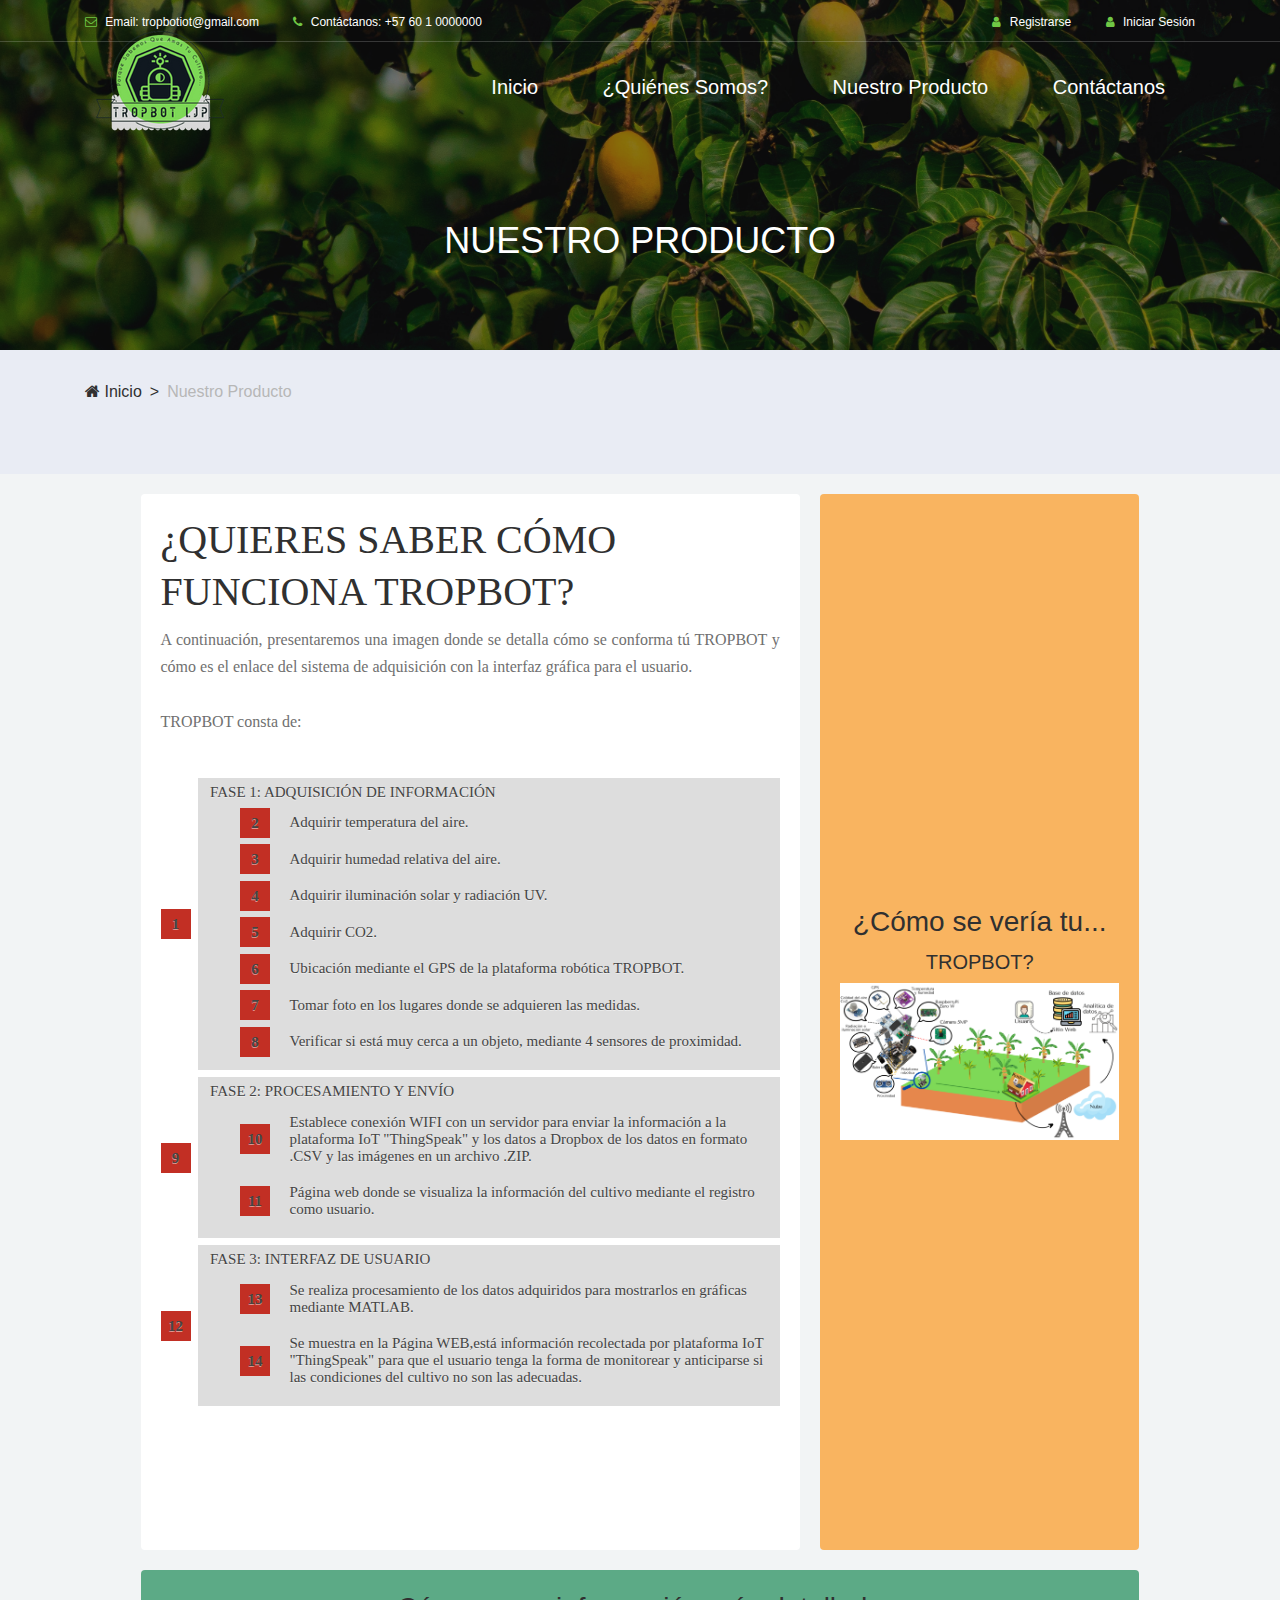
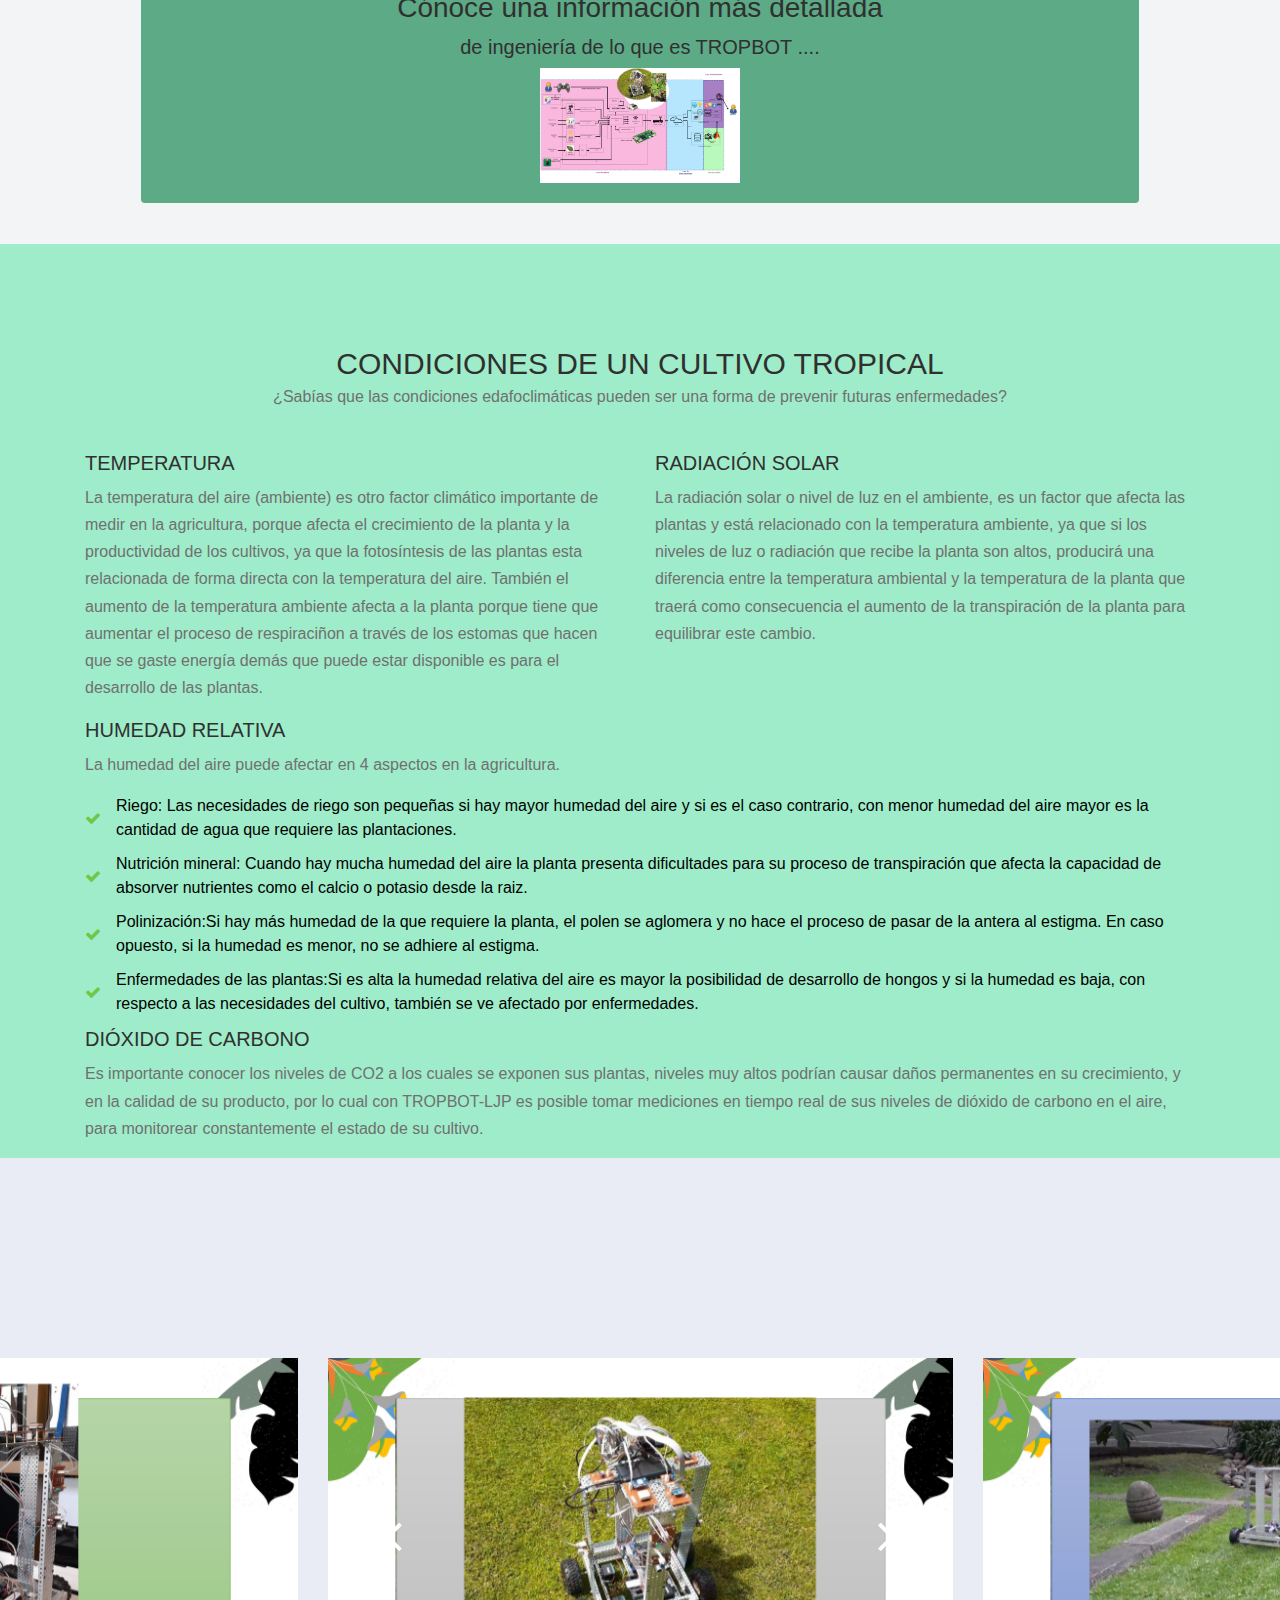
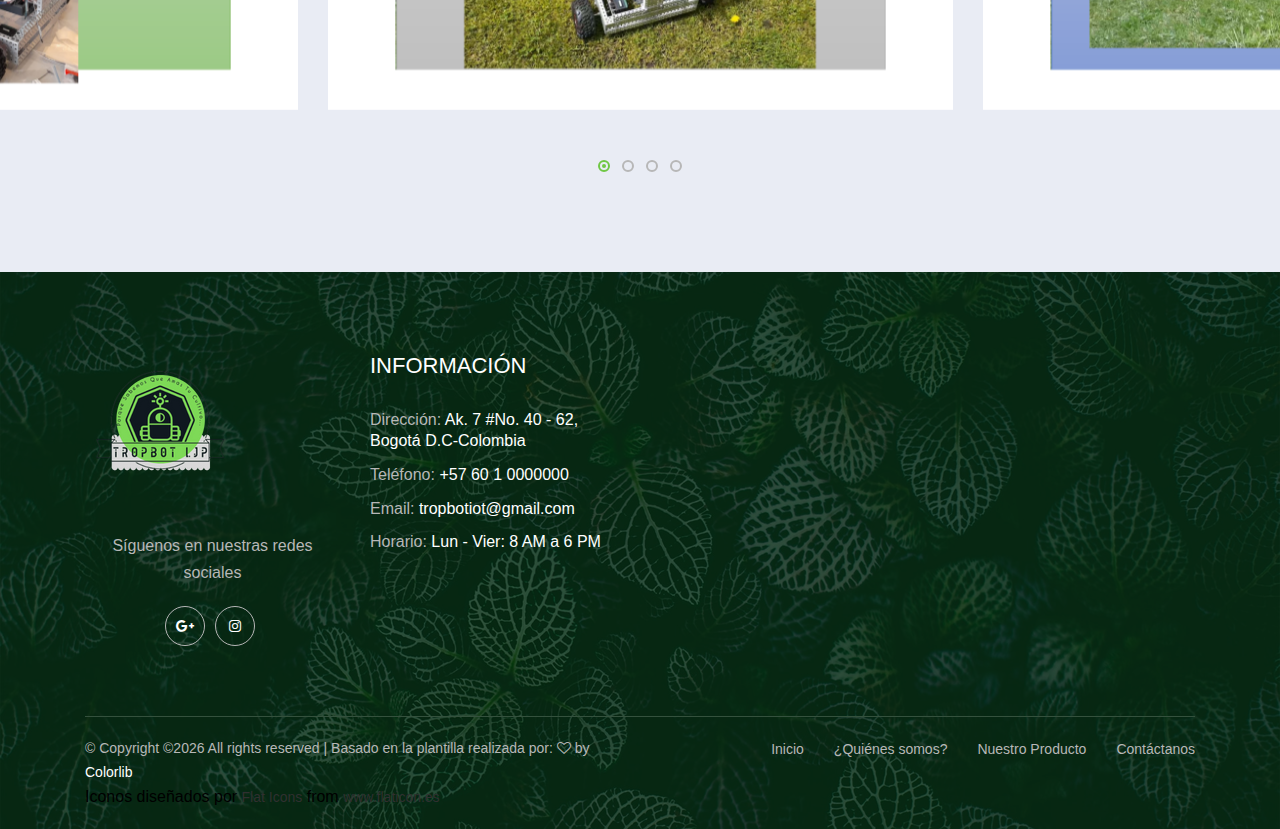
<file: Pagina_Web/product_info.html>
<!DOCTYPE html>
<!-- Se define el lenguaje como español para lo que aparece en la página -->
<html lang="es">

<head>
    <meta charset="UTF-8">
    <meta name="description" content="">
    <meta http-equiv="X-UA-Compatible" content="IE=edge">
    <meta name="viewport" content="width=device-width, initial-scale=1, shrink-to-fit=no">
    <!-- The above 4 meta tags *must* come first in the head; any other head content must come *after* these tags -->

    <!-- Title -->
    <title>TROPBOT TG || Porque sabemos que amas tu cultivo | Nuestro Producto</title>

    <!-- Favicon -->
    <link rel="icon" href="img/core-img/favicon.png">

    <!-- Core Stylesheet -->
    <link rel="stylesheet" href="style.css">
    <!-- Tomado de: https://github.com/falconmasters/curso-css-grid/tree/master/practica -->
    <link rel="stylesheet" href="css/grid_ejemplo.css">
    
</head>

<body>
     <!-- Preloader -->
     <div class="preloader d-flex align-items-center justify-content-center">
        <div class="preloader-circle"></div>
        <div class="preloader-img">
            <img src="img/core-img/leaf.png" alt="">
        </div>
       
    </div>

    <!-- ##### Header Area Start ##### -->
    <header class="header-area">

        <!-- ***** Top Header Area ***** -->
        <div class="top-header-area">
            <div class="container">
                <div class="row">
                    <div class="col-12">
                        <div class="top-header-content d-flex align-items-center justify-content-between">
                            <!-- Top Header Content -->
                            <div class="top-header-meta">
                                <a href="#" data-toggle="tooltip" data-placement="bottom" title="infodeercreative@gmail.com"><i class="fa fa-envelope-o" aria-hidden="true"></i> <span>Email: tropbotiot@gmail.com</span></a>
                                <a href="#" data-toggle="tooltip" data-placement="bottom" title="+1 234 122 122"><i class="fa fa-phone" aria-hidden="true"></i> <span>Contáctanos: +57 60 1 0000000</span></a>
                            </div>

                            <!-- Top Header Content -->
                            <div class="top-header-meta d-flex">
                                <!-- Login -->
                                <div class="login">
                                    <a href="usersLogin/signup.php"><i class="fa fa-user" aria-hidden="true"></i> <span>Registrarse</span></a>
                                    <a href="usersLogin/login.php"><i class="fa fa-user" aria-hidden="true"></i> <span>Iniciar Sesión</span></a>
                                </div>
                            </div>
                        </div>
                    </div>
                </div>
            </div>
        </div>

        <!-- ***** Navbar Area ***** -->
        <div class="TROPBOT-main-menu">
            <div class="classy-nav-container breakpoint-off">
                <div class="container">
                    <!-- Menu -->
                    <nav class="classy-navbar justify-content-between" id="alazeaNav">

                        <!-- Nav Brand -->
                        <a href="index.html" class="nav-brand"><img src="img/core-img/logo.png" alt=""></a>

                        <!-- Navbar Toggler -->
                        <div class="classy-navbar-toggler">
                            <span class="navbarToggler"><span></span><span></span><span></span></span>
                        </div>

                        <!-- Menu -->
                        <div class="classy-menu">

                            <!-- Close Button -->
                            <div class="classycloseIcon">
                                <div class="cross-wrap"><span class="top"></span><span class="bottom"></span></div>
                            </div>

                            <!-- Navbar Start -->
                            <div class="classynav">
                                <ul>
                                    <li><a href="index.html">Inicio</a></li>
                                    <li><a href="about.html">¿Quiénes Somos?</a></li>
                                    <li><a href="product_info.html">Nuestro Producto</a></li>
                                    <li><a href="contact.html">Contáctanos</a></li>
                                </ul>

                            </div>
                        </div>
                    </nav>
                </div>
            </div>
        </div>
    </header>
    <!-- ##### Header Area End ##### -->
     

    <!-- ##### Breadcrumb Area Start ##### -->
    <div class="breadcrumb-area">
        <!-- Top Breadcrumb Area -->
        <div class="top-breadcrumb-area bg-img bg-overlay d-flex align-items-center justify-content-center" style="background-image: url(img/bg-img/9.jpg);">
            <h2>Nuestro Producto</h2>
        </div>

        <div class="container">
            <div class="row">
                <div class="col-12">
                    <nav aria-label="breadcrumb">
                        <ol class="breadcrumb">
                            <li class="breadcrumb-item"><a href="#"><i class="fa fa-home"></i> Inicio</a></li>
                            <li class="breadcrumb-item active" aria-current="page">Nuestro Producto</li>
                        </ol>
                    </nav>
                </div>
            </div>
        </div>
    </div>
    <!-- ##### Breadcrumb Area End ##### -->

    <!-- ##### Product Area Start ##### -->
    <section class="How_is_TROPBOT-area bg-gray">
        <div class="container">
            <div class="contenedor">
                <header class="header">
                </header>
                <main class="contenido">
                    <h1>¿QUIERES SABER CÓMO FUNCIONA TROPBOT?</h1>
                    <p align="justify">
                        A continuación, presentaremos una imagen donde se detalla cómo se conforma tú TROPBOT y cómo es el enlace del sistema de adquisición con la interfaz gráfica para el usuario.

                        <br><br>
                        TROPBOT consta de:
                        <br><br>

                        <ol id="lista3">
                            <li>FASE 1: ADQUISICIÓN DE INFORMACIÓN
                               <ol>
                                  <li>Adquirir temperatura del aire.</li>
                                  <li>Adquirir humedad relativa del aire.</li>
                                  <li>Adquirir iluminación solar y radiación UV.</li>
                                  <li>Adquirir CO2.</li>
                                  <li>Ubicación mediante el GPS de la plataforma robótica TROPBOT.</li>
                                  <li>Tomar foto en los lugares donde se adquieren las medidas.</li>
                                  <li>Verificar si está muy cerca a un objeto, mediante 4 sensores de proximidad.</li>
                               </ol>
                            </li>
                            <li>FASE 2: PROCESAMIENTO Y ENVÍO
                                <ol>
                                   <li>Establece conexión WIFI con un servidor para enviar la información a la plataforma IoT "ThingSpeak" y los datos a Dropbox de los datos en formato .CSV y las imágenes en un archivo .ZIP.</li>
                                   <li>Página web donde se visualiza la información del cultivo mediante el registro como usuario.</li>
                                </ol>
                             </li>
                             <li>FASE 3: INTERFAZ DE USUARIO
                                <ol>
                                    <li>Se realiza procesamiento de los datos adquiridos para mostrarlos en gráficas mediante MATLAB.</li>
                                   <li>Se muestra en la Página WEB,está información recolectada por plataforma IoT "ThingSpeak" para que el usuario tenga la forma de monitorear y anticiparse si las condiciones del cultivo no son las adecuadas. </li>
                                </ol>
                             </li>
                        </ol>
    
                        <br><br>
    
                    </p>
                </main>
                <aside class="sidebar">
                        <!-- Portfolio Thumbnail -->
                        <div class="portfolio-thumbnail bg-img" style="background-image: url(img/bg-img/Arq_alto_Nivel.png);"></div>
                        <!-- Portfolio Hover Text -->
                        <div class="portfolio-hover-overlay">
                            <a href="img/bg-img/Arq_alto_Nivel.png" class="portfolio-img d-flex align-items-center justify-content-center" title="Arquitectura de alto nivel">
                                <div class="port-hover-text">
                                    <h3>¿Cómo se vería tu... </h3>
                                    <h5>TROPBOT?</h5>
                                    <div class="little_imag">
                                        <img src="img/bg-img/Arq_alto_Nivel.png" alt="">
                                    </div>
                                </div>
                            </a>
                        </div>
                </aside>
                
                <footer class="footer">
                     <!-- Portfolio Thumbnail -->
                     <div class="portfolio-thumbnail bg-img" style="background-image: url(img/bg-img/Diagrama_de_bloques_detalle.png);"></div>
                     <!-- Portfolio Hover Text -->
                     <div class="portfolio-hover-overlay">
                         <a href="img/bg-img/Diagrama_de_bloques_detalle.png" class="portfolio-img d-flex align-items-center justify-content-center" title="Diseño de Ingeniería -TROPBOT">
                             <div class="port-hover-text">
                                 <h3>Cónoce una información más detallada  </h3>
                                 <h5>de ingeniería de lo que es TROPBOT ....</h5>
                                 <div class="little_imag_1">
                                     <img src="img/bg-img/Diagrama_de_bloques_detalle.png" alt="" width="200px"  height="80px"> 
                                 </div>
                             </div>
                         </a>
                     </div>

                </footer>
            </div>
           
        </div>

        <div class="container">
            <div class="row">
                <div class="col-12">
                    <div class="border-line"></div>
                </div>
            </div>
        </div>
    </section>
    <!-- ##### Product Area End ##### -->

   <!-- ##### Sensores Area Start ##### -->
    <section class="portfolio-details-area  bg-green section-padding-100-0">
        <div class="container">
            <div class="row">
                <div class="col-12">
                    <!-- Section Heading -->
                    <div class="section-heading text-center ">
                        <h2>CONDICIONES DE UN CULTIVO TROPICAL</h2>
                        <p>¿Sabías que las condiciones edafoclimáticas pueden ser una forma de prevenir futuras enfermedades?</p>
                    </div>
                </div>
            </div>

            <div class="portfolio-text mb-100">
                <div class="row">
                    <div class="col-12 col-lg-6">
                        <h5>TEMPERATURA</h5>
                        <p> La temperatura del aire (ambiente) es otro factor climático importante de medir en la agricultura, porque afecta el crecimiento de la planta y la productividad de los cultivos, ya que la fotosíntesis de las plantas esta relacionada de forma directa con la temperatura del aire. También el aumento de la temperatura ambiente afecta a la planta porque tiene que aumentar el proceso de respiraciñon a través de los estomas que hacen que se gaste energía demás que puede estar disponible es para el desarrollo de las plantas.</p>
                     
                    </div>
                    <div class="col-12 col-lg-6">
                        <h5>RADIACIÓN SOLAR</h5>
                        <p> La radiación solar o nivel de luz en el ambiente, es un factor que afecta las plantas y está relacionado con la temperatura ambiente, ya que si los niveles de luz o radiación que recibe la planta son altos, producirá una  diferencia entre la temperatura ambiental y la temperatura de la planta que traerá como consecuencia el aumento de la transpiración de la planta para equilibrar este cambio.</p>
                     
                    </div>
                    <div class="col-12">
                        <h5>HUMEDAD RELATIVA</h5>
                        <p>La humedad del aire puede afectar en 4 aspectos en la agricultura.</p>
                        <ul>
                            <li><i class="fa fa-check"></i>Riego: Las necesidades de riego son pequeñas si hay mayor humedad del aire y si es el caso contrario, con menor humedad del aire mayor es la cantidad de agua que requiere las plantaciones.</li>
                            <li><i class="fa fa-check"></i> Nutrición mineral:  Cuando hay mucha humedad del aire la planta presenta dificultades para su proceso de transpiración que afecta la capacidad de absorver nutrientes como el calcio o potasio desde la raiz.</li>
                            <li><i class="fa fa-check"></i> Polinización:Si hay más humedad de la que requiere la planta, el polen se aglomera y no hace el proceso de pasar de la antera al estigma. En caso opuesto, si la humedad es menor, no se adhiere al estigma.</li>
                            <li><i class="fa fa-check"></i> Enfermedades de las plantas:Si es alta la humedad relativa del aire es mayor la posibilidad de desarrollo de hongos y si la humedad es baja, con respecto a las necesidades del cultivo, también se ve afectado por enfermedades.</li>
                        </ul>
                    </div>
                    <div class="col-12">
                        <h5>DIÓXIDO DE CARBONO</h5>
                        <p>Es importante conocer los niveles de CO2 a los cuales se exponen sus plantas, niveles muy altos podrían causar daños permanentes en su crecimiento, y en la calidad de su producto, por lo cual con TROPBOT-LJP es posible tomar mediciones en tiempo real de sus niveles de dióxido de carbono en el aire, para monitorear constantemente el estado de su cultivo. </p>
                    </div>
                </div>
            </div>
        </div>
    
    </section>

    <section class="imag_area_nuestroprod  section-padding-100-0">
        <!-- Portfolio Slides -->
        <div class="portfolio-slides owl-carousel mb-100 ">
            <!-- Single Portfolio Slide -->
            <div class="single-portfolio-slide">
                <img src="img/bg-img/robot_3.PNG" alt="" >
            </div>
            <!-- Single Portfolio Slide -->
            <div class="single-portfolio-slide">
                <img src="img/bg-img/robot_2.PNG" alt=" ">
            </div>
            <!-- Single Portfolio Slide -->
            <div class="single-portfolio-slide">
                <img src="img/bg-img/robot_1.PNG" alt="" >
            </div>
            <!-- Single Portfolio Slide -->
            <div class="single-portfolio-slide">
                <img src="img/bg-img/robot_4.PNG" alt="" >
            </div>
        </div>

    </section>
    
    <!-- ##### Sensores Area End ##### -->

    <!-- ##### Footer Area Start ##### -->
    <footer class="footer-area bg-img" style="background-image: url(img/bg-img/3.jpg);">
        <!-- Main Footer Area -->
        <div class="main-footer-area">
            <div class="container">
                <div class="row">

                    <!-- Single Footer Widget -->
                    <div class="col-12 col-sm-6 col-lg-3">
                        <div class="single-footer-widget">
                            <div class="footer-logo mb-30">
                                <a href="#"><img src="img/core-img/logo.png" alt=""></a>
                            </div>
                            <p align="center">Síguenos en nuestras redes sociales</p>
                            <div class="social-info text-center">
                                <a href="mailto:tropbotiot@gmail.com"><i class="fa fa-google-plus" aria-hidden="true"></i></a>
                                <a href="https://www.instagram.com/tropbotiot/"><i class="fa fa-instagram" aria-hidden="true"></i></a>
                            </div>
                        </div>
                    </div>

                    <!-- Single Footer Widget -->
                    <div class="col-12 col-sm-6 col-lg-3">
                        <div class="single-footer-widget">
                            <div class="widget-title">
                                <h5>INFORMACIÓN</h5>
                            </div>

                            <div class="contact-information">
                                <p><span>Dirección:</span> Ak. 7 #No. 40 - 62, Bogotá D.C-Colombia</p>
                                <p><span>Teléfono:</span> +57 60 1 0000000</p>
                                <p><span>Email:</span> tropbotiot@gmail.com</p>
                                <p><span>Horario:</span> Lun - Vier: 8 AM a 6 PM</p>
                            </div>
                        </div>
                    </div>
                </div>
            </div>
        </div>

        <!-- Footer Bottom Area -->
        <div class="footer-bottom-area">
            <div class="container">
                <div class="row">
                    <div class="col-12">
                        <div class="border-line"></div>
                    </div>
                    <!-- Copywrite Text -->
                    <div class="col-12 col-md-6">
                        <div class="copywrite-text">
                            <p>&copy; <!-- Link back to Colorlib can't be removed. Template is licensed under CC BY 3.0. -->
Copyright &copy;<script>document.write(new Date().getFullYear());</script> All rights reserved | Basado en la plantilla realizada por:  <i class="fa fa-heart-o" aria-hidden="true"></i> by <a href="https://colorlib.com" target="_blank">Colorlib</a>
<div>Iconos diseñados por <a href="https://flat-icons.com/" title="Flat Icons">Flat Icons</a> from <a href="https://www.flaticon.es/" title="Flaticon">www.flaticon.es</a></div>
<!-- Link back to Colorlib can't be removed. Template is licensed under CC BY 3.0. -->
</p>
                        </div>
                    </div>
                    <!-- Footer Nav -->
                    <div class="col-12 col-md-6">
                        <div class="footer-nav">
                            <nav>
                                <ul>
                                    <li><a href="index.html">Inicio</a></li>
                                    <li><a href="about.html">¿Quiénes somos?</a></li>
                                    <li><a href="product_info.html">Nuestro Producto</a></li>
                                    <li><a href="contact.html">Contáctanos</a></li>
                                </ul>
                            </nav>
                        </div>
                    </div>
                </div>
            </div>
        </div>
    </footer>
    <!-- ##### Footer Area End ##### -->

    <!-- ##### All Javascript Files ##### -->
    <!-- jQuery-2.2.4 js -->
    <script src="js/jquery/jquery-2.2.4.min.js"></script>
    <!-- Popper js -->
    <script src="js/bootstrap/popper.min.js"></script>
    <!-- Bootstrap js -->
    <script src="js/bootstrap/bootstrap.min.js"></script>
    <!-- All Plugins js -->
    <script src="js/plugins/plugins.js"></script>
    <!-- Active js -->
    <script src="js/active.js"></script>
</body>

</html>
</file>
<file: Pagina_Web/style.css>
/* [Master Stylesheet] */
/*
Template Name: Alazea - Gardening &amp; Landscaping HTML Template
Template Author: Colorlib
Template Author URI: http://colorlib.com
Text Domain: Alazea, Gardening & Landscaping
Version: - v1.0
*/
/* :: 1.0 Import Fonts */
@import url("https://fonts.googleapis.com/css?family=Dosis:200,300,400,500,600,700,800");
/* :: 2.0 Import All CSS */
@import url(css/bootstrap.min.css);
@import url(css/classy-nav.css);
@import url(css/owl.carousel.min.css);
@import url(css/animate.css);
@import url(css/magnific-popup.css);
@import url(css/font-awesome.min.css);
@import url(css/elegant-icon.css);
/* :: 3.0 Base CSS */
* {
  margin: 0;
  padding: 0; }

body {
  font-family: "Dosis", sans-serif;
  font-size: 16px;
  color: #707070; }

h1,
h2,
h3,
h4,
h5,
h6 {
  color: #303030;
  line-height: 1.3;
  font-weight: 500; }

p {
  color: #707070;
  font-size: 16px;
  line-height: 1.7;
  font-weight: 400; }

a,
a:hover,
a:focus {
  -webkit-transition-duration: 500ms;
  transition-duration: 500ms;
  text-decoration: none;
  outline: 0 solid transparent;
  color: #303030;
  font-weight: 500;
  font-size: 14px; }

ul,
ol {
  margin: 0; }
  ul li,
  ol li {
    list-style: none; }

img {
  height: auto;
  max-width: 100%; }

/* :: 3.1.0 Spacing */
.mt-15 {
  margin-top: 15px !important; }

.mt-30 {
  margin-top: 30px !important; }

.mt-50 {
  margin-top: 50px !important; }

.mt-70 {
  margin-top: 70px !important; }

.mt-100 {
  margin-top: 100px !important; }

.mb-15 {
  margin-bottom: 15px !important; }

.mb-30 {
  margin-bottom: 30px !important; }

.mb-50 {
  margin-bottom: 50px !important; }

.mb-70 {
  margin-bottom: 70px !important; }

.mb-100 {
  margin-bottom: 100px !important; }

.ml-15 {
  margin-left: 15px !important; }

.ml-30 {
  margin-left: 30px !important; }

.ml-50 {
  margin-left: 50px !important; }

.mr-15 {
  margin-right: 15px !important; }

.mr-30 {
  margin-right: 30px !important; }

.mr-50 {
  margin-right: 50px !important; }

/* :: 3.2.0 Height */
.height-400 {
  height: 400px; }

.height-500 {
  height: 500px; }

.height-600 {
  height: 600px; }

.height-700 {
  height: 700px; }

.height-800 {
  height: 800px; }

/* :: 3.3.0 Section Padding */
.section-padding-100 {
  padding-top: 100px;
  padding-bottom: 100px; }

.section-padding-100-0 {
  padding-top: 100px;
  padding-bottom: 0; }

.section-padding-0-100 {
  padding-top: 0;
  padding-bottom: 100px; }

.section-padding-100-70 {
  padding-top: 100px;
  padding-bottom: 70px; }

/* :: 3.4.0 Section Heading */
.section-heading {
  position: relative;
  z-index: 1;
  margin-bottom: 40px; }
  .section-heading h2 {
    font-size: 30px;
    text-transform: uppercase;
    margin-bottom: 0; }
    @media only screen and (max-width: 767px) {
      .section-heading h2 {
        font-size: 24px; } }
  .section-heading p {
    font-size: 16px;
    color: #707070;
    margin-bottom: 0; }

/* :: 3.5.0 Preloader */
.preloader {
  background-color: #37ca99a4;
  width: 100%;
  height: 100%;
  position: fixed;
  top: 0;
  left: 0;
  right: 0;
  bottom: 0;
  z-index: 999999;
  overflow: hidden; }
  .preloader .preloader-circle {
    width: 80px;
    height: 80px;
    position: relative;
    border-style: solid;
    border-width: 2px;
    border-top-color: #70c745;
    border-bottom-color: transparent;
    border-left-color: transparent;
    border-right-color: transparent;
    z-index: 10;
    border-radius: 50%;
    box-shadow: 0 1px 5px 0 rgba(0, 0, 0, 0.15);
    background-color: #ffffff;
    -webkit-animation: zoom 2000ms infinite ease;
    animation: zoom 2000ms infinite ease; }
  .preloader .preloader-img {
    position: absolute;
    top: 50%;
    left: 50%;
    -webkit-transform: translate(-50%, -50%);
    transform: translate(-50%, -50%);
    z-index: 200; }
    .preloader .preloader-img img {
      max-width: 45px; }

@-webkit-keyframes zoom {
  0% {
    -webkit-transform: rotate(0deg);
    transform: rotate(0deg); }
  100% {
    -webkit-transform: rotate(360deg);
    transform: rotate(360deg); } }
@keyframes zoom {
  0% {
    -webkit-transform: rotate(0deg);
    transform: rotate(0deg); }
  100% {
    -webkit-transform: rotate(360deg);
    transform: rotate(360deg); } }


/* :: MANU ADICIONALES */
/* ABOUT */
/* Create two equal columns that floats next to each other */
.column1 {
  float: left;
  width: 50%;
  padding: 10px;
  height: 150px; /* Should be removed. Only for demonstration */
}

/* Clear floats after the columns */
.row1:after {
  content: "";
  display: table;
  clear: both;
}



#lista2 {
  counter-reset: li; 
  list-style: none; 
  *list-style: decimal; 
  font: 15px 'trebuchet MS', 'lucida sans';
  padding: 0;
  margin-bottom: 4em;
  text-shadow: 0 1px 0 rgba(255,255,255,.5);
}

#lista2 ol {
  margin: 0 0 0 2em; 
}

#lista2 li{
  position: relative;
  display: block;
  padding: .4em .4em .4em 2em;
  *padding: .4em;
  margin: .5em 0;
  background: rgba(114, 111, 111, 0.836);
  color: rgb(255, 255, 255);
  text-decoration: none;
  border-radius: .3em;
  transition: all .3s ease-out;   
}

#lista2 li:hover{
  background: #eee;
}

#lista2 li:hover:before{
  transform: rotate(360deg);  
}

#lista2 li:before{
  content: counter(li);
  counter-increment: li;
  position: absolute; 
  left: -1.3em;
  top: 50%;
  margin-top: -1.3em;
  background: rgb(60, 151, 60);
  height: 2em;
  width: 2em;
  line-height: 2em;
  border: .3em solid #fff;
  text-align: center;
  font-weight: bold;
  border-radius: 2em;
  transition: all .3s ease-out;


}

.iconotec img{
  height: 90px;
  weight: 90px;
  object-fit: cover;
}

.iconRedes{
  height: 200px;
  weight: 300px;
  padding:20px 20px;
  box-sizing: border-box;
  margin:auto;
}

.teamClass img{
  height: 400px;
  width: 700px;
  object-fit: cover;
}
    
/* :: ADICIONALES PERSONALES */
.caja_Bienvenida { 
    font-family: Century Gothic,CenturyGothic,AppleGothic,sans-serif; 
    color: #c5cecb; 
    font-size: 18px; 
    font-weight: 400; 
    text-align: center; 
    background: #27292971; 
    margin: 0 0 25px; 
    overflow: hidden; 
    padding: 20px; 
    border-radius: 35px 0px 35px 0px; 
    -moz-border-radius: 35px 0px 35px 0px; 
    -webkit-border-radius: 35px 0px 35px 0px; 
    border: 2px solid #020504;}

.section-descrip-area{
  padding-top: 100px;
  position: relative;
  z-index: 1;
}

.description-area { 
  padding-bottom: 50px;
}

.contenedor-columnas-descrip{
  width: 100%;
  margin:auto;
  margin-bottom: 50px;
}

.columnasx3_descrip{
  width: 33.333%;
  float: left;
  padding:20px 20px;
  box-sizing: border-box;
  margin:auto;
  
}

.columnasx3_descrip:hover{
  box-shadow:
  1px 1px #525058,
  2px 2px #53ea92,
  3px 3px #53a7ea;
  -webkit-transform: translateX(-3px);
  transform: translateX(-3px);
}

.columnasx3_descrip img{
  height: 200px;
  width: 500px;
  object-fit: cover;
  border-radius: 20px 20px 0 0;

}

.columnasx3_descrip h4{
  margin-top: 15px;
  font-size: 16px;
  letter-spacing: 1px;
}

.columnasx3_descrip h5{
  line-height: 1.5;
  font-weight: normal;
  font-size: 12px;
  letter-spacing: 1px;
}


.btn_who_index{
  text-decoration: none;
  padding: 10px;
  font-weight: 600;
  font-size: 20px;
  color: #ffffff;
  background-color: #18ba76;
  border-radius: 6px;
  border: 2px solid #4d4343f3;
}
.btn_who_index:hover{
  color: #1883ba;
  background-color: #ffffff;
}

.port-hover-text.little_imag{
  margin-left: 25%;
  margin-right: 25%;
  padding: 10px;
  border: black 2px solid;
}

.port-hover-text.little_imag img{
  margin-left: 25%;
  margin-right: 25%;
  background-color: lightblue;
}


.little_imag img:hover{
  border-radius : 50% ;
}

.little_imag_1 img:hover{
  border-radius : 50% ;
}

#lista3 {
    counter-reset: li; 
    list-style: none; 
    *list-style: decimal; 
    font: 15px 'trebuchet MS', 'lucida sans';
    padding: 0;
    margin-bottom: 4em;
    text-shadow: 0 1px 0 rgba(255,255,255,.5);
}

#lista3 ol {
    margin: 0 0 0 2em; 
}

#lista3 li{
    position: relative;
    display: block;
    padding: .4em .4em .4em .8em;
    *padding: .4em;
    margin: .5em 0 .5em 2.5em;
    background: #ddd;
    color: #444;
    text-decoration: none;
    transition: all .3s ease-out;   
}

#lista3 li:hover{
    background: #eee;
}   

#lista3 li:before{
    content: counter(li);
    counter-increment: li;
    position: absolute; 
    left: -2.5em;
    top: 50%;
    margin-top: -1em;
    background: #c22f24;
    height: 2em;
    width: 2em;
    line-height: 2em;
    text-align: center;
    font-weight: bold;
}

#lista3 li:after{
    position: absolute; 
    content: '';
    border: .5em solid transparent;
    left: -1em;
    top: 50%;
    margin-top: -.5em;
    transition: all .3s ease-out;               
}

#lista3 li:hover:after{
    left: -.5em;
    border-left-color: rgba(250, 128, 114, 0.527);             
}



/* :: 3.6.0 Miscellaneous */
.bg-img {
  background-position: center center;
  background-size: cover;
  background-repeat: no-repeat; }

.bg-white {
  background-color: #ffffff !important; }

.bg-dark {
  background-color: #000000 !important; }

.bg-transparent {
  background-color: transparent !important; }

.font-bold {
  font-weight: 700; }

.font-light {
  font-weight: 300; }

.bg-overlay {
  position: relative;
  z-index: 2;
  background-position: center center;
  background-size: cover; }
  .bg-overlay::after {
    background-color: rgba(17, 17, 17, 0.5);
    position: absolute;
    z-index: -1;
    top: 0;
    left: 0;
    width: 100%;
    height: 100%;
    content: ""; }

.bg-fixed {
  background-attachment: fixed !important; }

.bg-gray {
  background-color: #f2f4f5; }
  
.bg-green {
  background-color: #8debbfd0; }
  

/* :: 3.7.0 ScrollUp */
#scrollUp {
  background-color: #70c745;
  border-radius: 0;
  bottom: 0;
  box-shadow: 0 2px 6px 0 rgba(0, 0, 0, 0.3);
  color: #ffffff;
  font-size: 24px;
  height: 40px;
  line-height: 40px;
  right: 50px;
  text-align: center;
  width: 40px;
  -webkit-transition-duration: 500ms;
  transition-duration: 500ms; }
  #scrollUp:hover {
    background-color: #303030; }

/* :: 3.8.0 alazea Button */
.tropbot-btn {
  -webkit-transition-duration: 400ms;
  transition-duration: 400ms;
  position: relative;
  z-index: 1;
  display: inline-block;
  min-width: 150px;
  height: 46px;
  color: #ffffff;
  background-color: #70c745;
  border: 2px solid #70c745;
  border-radius: 2px;
  padding: 0 20px;
  font-size: 16px;
  line-height: 42px;
  text-transform: uppercase;
  font-weight: 600; }
  .tropbot-btn.active, .tropbot-btn:hover, .tropbot-btn:focus {
    font-size: 16px;
    color: #70c745;
    font-weight: 600;
    background-color: transparent;
    box-shadow: none; }

/* :: 4.0 Header Area CSS */
.header-area {
  position: absolute;
  width: 100%;
  z-index: 999;
  top: 0;
  left: 0;
  background-color: transparent; }
  .header-area .top-header-area {
    position: relative;
    z-index: 100;
    background-color: transparent;
    width: 100%;
    height: 42px;
    border-bottom: 1px solid rgba(235, 235, 235, 0.2); }
    @media only screen and (min-width: 768px) and (max-width: 991px) {
      .header-area .top-header-area {
        z-index: 1; } }
    @media only screen and (max-width: 767px) {
      .header-area .top-header-area {
        z-index: 1; } }
    .header-area .top-header-area .top-header-content {
      position: relative;
      z-index: 1;
      height: 41px; }
      .header-area .top-header-area .top-header-content .top-header-meta a {
        display: inline-block;
        font-size: 12px;
        font-weight: 400;
        color: #ffffff;
        line-height: 1; }
        .header-area .top-header-area .top-header-content .top-header-meta a:first-child {
          margin-right: 30px; }
        .header-area .top-header-area .top-header-content .top-header-meta a i {
          margin-right: 5px;
          color: #70c745; }
        @media only screen and (max-width: 767px) {
          .header-area .top-header-area .top-header-content .top-header-meta a span {
            display: none; } }
      .header-area .top-header-area .top-header-content .top-header-meta .language-dropdown {
        position: relative;
        z-index: 1; }
        .header-area .top-header-area .top-header-content .top-header-meta .language-dropdown::after {
          width: 1px;
          height: 100%;
          background-color: rgba(235, 235, 235, 0.2);
          content: '';
          top: 0;
          right: 15px;
          z-index: 2;
          position: absolute; }
        .header-area .top-header-area .top-header-content .top-header-meta .language-dropdown .btn {
          padding: 0;
          background-color: transparent;
          border: none;
          font-size: 12px; }
          .header-area .top-header-area .top-header-content .top-header-meta .language-dropdown .btn:focus {
            box-shadow: none; }
        .header-area .top-header-area .top-header-content .top-header-meta .language-dropdown .dropdown-menu {
          background-color: #70c745;
          border: none;
          box-shadow: 0 5px 30px 0 rgba(0, 0, 0, 0.15); }
          @media only screen and (min-width: 768px) and (max-width: 991px) {
            .header-area .top-header-area .top-header-content .top-header-meta .language-dropdown .dropdown-menu {
              top: 90px !important; } }
          @media only screen and (max-width: 767px) {
            .header-area .top-header-area .top-header-content .top-header-meta .language-dropdown .dropdown-menu {
              min-width: 100px;
              top: 70px !important; } }
          .header-area .top-header-area .top-header-content .top-header-meta .language-dropdown .dropdown-menu .dropdown-item:focus,
          .header-area .top-header-area .top-header-content .top-header-meta .language-dropdown .dropdown-menu .dropdown-item:hover {
            color: #ffffff;
            background-color: #111111; }
      .header-area .top-header-area .top-header-content .top-header-meta .cart {
        position: relative;
        z-index: 1; }
        .header-area .top-header-area .top-header-content .top-header-meta .cart::after {
          width: 1px;
          height: 100%;
          background-color: rgba(235, 235, 235, 0.2);
          content: '';
          top: 0;
          left: -15px;
          z-index: 2;
          position: absolute; }
        .header-area .top-header-area .top-header-content .top-header-meta .cart a {
          margin-right: 0; }
  .header-area .TROPBOT-main-menu {
    position: relative;
    z-index: 1;
    -webkit-transition-duration: 200ms;
    transition-duration: 200ms; }
    @media only screen and (min-width: 768px) and (max-width: 991px) {
      .header-area .TROPBOT-main-menu .classy-navbar .classy-menu {
        background-color: #111111; } }
    @media only screen and (max-width: 767px) {
      .header-area .TROPBOT-main-menu .classy-navbar .classy-menu {
        background-color: #111111; } }
    .header-area .TROPBOT-main-menu .classy-nav-container {
      background-color: transparent; }
    .header-area .TROPBOT-main-menu .classy-navbar {
      height: 90px;
      padding: 0; }
      .header-area .TROPBOT-main-menu .classy-navbar .nav-brand {
        line-height: 1; }
      @media only screen and (max-width: 767px) {
        .header-area .TROPBOT-main-menu .classy-navbar {
          height: 70px; } }
    .header-area .TROPBOT-main-menu .classynav ul li a {
      padding: 0 30px;
      font-weight: 500;
      text-transform: capitalize;
      font-size: 20px;
      color: #ffffff; }
      @media only screen and (min-width: 992px) and (max-width: 1199px) {
        .header-area .TROPBOT-main-menu .classynav ul li a {
          font-size: 18px;
          padding: 0 20px; } }
      @media only screen and (min-width: 768px) and (max-width: 991px) {
        .header-area .TROPBOT-main-menu .classynav ul li a {
          background-color: #111111;
          font-size: 16px;
          color: #ffffff;
          border-bottom: none; } }
      @media only screen and (max-width: 767px) {
        .header-area .TROPBOT-main-menu .classynav ul li a {
          background-color: #111111;
          font-size: 16px;
          color: #ffffff;
          border-bottom: none; } }
      .header-area .TROPBOT-main-menu .classynav ul li a:hover, .header-area .TROPBOT-main-menu .classynav ul li a:focus {
        color: #70c745; }
      .header-area .TROPBOT-main-menu .classynav ul li a::after {
        color: #ffffff; }
    .header-area .TROPBOT-main-menu .classynav ul li ul li a {
      padding: 0 20px;
      color: #303030;
      font-size: 14px;
      border-bottom: none; }
      .header-area .TROPBOT-main-menu .classynav ul li ul li a::after {
        color: #303030; }
        @media only screen and (min-width: 768px) and (max-width: 991px) {
          .header-area .TROPBOT-main-menu .classynav ul li ul li a::after {
            color: #ffffff; } }
        @media only screen and (max-width: 767px) {
          .header-area .TROPBOT-main-menu .classynav ul li ul li a::after {
            color: #ffffff; } }
      @media only screen and (min-width: 768px) and (max-width: 991px) {
        .header-area .TROPBOT-main-menu .classynav ul li ul li a {
          padding: 0 45px;
          color: #ffffff; } }
      @media only screen and (max-width: 767px) {
        .header-area .TROPBOT-main-menu .classynav ul li ul li a {
          padding: 0 45px;
          color: #ffffff; } }
    @media only screen and (min-width: 768px) and (max-width: 991px) {
      .header-area .TROPBOT-main-menu .classy-navbar-toggler .navbarToggler span {
        background-color: #ffffff; } }
    @media only screen and (max-width: 767px) {
      .header-area .TROPBOT-main-menu .classy-navbar-toggler .navbarToggler span {
        background-color: #ffffff; } }
    @media only screen and (min-width: 768px) and (max-width: 991px) {
      .header-area .TROPBOT-main-menu .classycloseIcon .cross-wrap span {
        background: #ffffff; } }
    @media only screen and (max-width: 767px) {
      .header-area .TROPBOT-main-menu .classycloseIcon .cross-wrap span {
        background: #ffffff; } }
    .header-area .TROPBOT-main-menu .search-form {
      position: relative;
      z-index: 1;
      opacity: 0;
      visibility: hidden;
      -webkit-transition-duration: 500ms;
      transition-duration: 500ms; }
      .header-area .TROPBOT-main-menu .search-form form {
        -webkit-transition-duration: 500ms;
        transition-duration: 500ms;
        position: absolute;
        top: 0;
        right: 0;
        z-index: 100;
        background-color: #ffffff;
        width: 500px;
        border-radius: 5px;
        padding: 30px;
        box-shadow: 0 3px 40px 0 rgba(0, 0, 0, 0.15); }
        @media only screen and (max-width: 767px) {
          .header-area .TROPBOT-main-menu .search-form form {
            width: 290px;
            padding: 20px; } }
        .header-area .TROPBOT-main-menu .search-form form input {
          width: 100%;
          height: 45px;
          border: 1px solid #ebebeb;
          padding: 0 30px;
          border-radius: 5px;
          font-size: 14px; }
          @media only screen and (max-width: 767px) {
            .header-area .TROPBOT-main-menu .search-form form input {
              padding: 0 15px; } }
      .header-area .TROPBOT-main-menu .search-form .closeIcon {
        -webkit-transition-duration: 500ms;
        transition-duration: 500ms;
        position: absolute;
        top: 41px;
        right: 60px;
        z-index: 200;
        cursor: pointer;
        color: #707070; }
        .header-area .TROPBOT-main-menu .search-form .closeIcon:hover {
          color: #70c745; }
        @media only screen and (max-width: 767px) {
          .header-area .TROPBOT-main-menu .search-form .closeIcon {
            top: 31px;
            right: 35px; } }
      .header-area .TROPBOT-main-menu .search-form.active {
        opacity: 1;
        visibility: visible; }
  .header-area .is-sticky .TROPBOT-main-menu {
    background-color: #111111;
    position: fixed;
    width: 100%;
    top: 0;
    left: 0;
    z-index: 9999;
    box-shadow: 0 5px 50px 15px rgba(0, 0, 0, 0.2); }
  .header-area #searchIcon {
    -webkit-transition-duration: 500ms;
    transition-duration: 500ms;
    color: #ffffff;
    font-size: 20px;
    cursor: pointer;
    margin-left: 50px; }
    @media only screen and (min-width: 768px) and (max-width: 991px) {
      .header-area #searchIcon {
        margin-left: 30px;
        margin-top: 15px; } }
    @media only screen and (max-width: 767px) {
      .header-area #searchIcon {
        margin-left: 30px;
        margin-top: 15px; } }
    .header-area #searchIcon:hover, .header-area #searchIcon:focus {
      color: #70c745; }

/* :: 5.0 Hero Slides Area */
.hero-area,
.hero-post-slides {
  position: relative;
  z-index: 1; }

.single-hero-post {
  width: 100%;
  height: 930px;
  position: relative;
  z-index: 3;
  overflow: hidden; }
  @media only screen and (min-width: 992px) and (max-width: 1199px) {
    .single-hero-post {
      height: 690px; } }
  @media only screen and (min-width: 768px) and (max-width: 991px) {
    .single-hero-post {
      height: 600px; } }
  @media only screen and (max-width: 767px) {
    .single-hero-post {
      height: 650px; } }
  @media only screen and (min-width: 480px) and (max-width: 767px) {
    .single-hero-post {
      height: 500px; } }
  .single-hero-post .slide-img {
    position: absolute;
    width: 100%;
    height: 100%;
    z-index: -10;
    left: 0;
    right: 0;
    top: 0;
    bottom: 0; }
  .single-hero-post .hero-slides-content {
    position: relative;
    z-index: 1;
    margin-top: 132px; }
    @media only screen and (max-width: 767px) {
      .single-hero-post .hero-slides-content {
        margin-top: 112px; } }
    .single-hero-post .hero-slides-content h2 {
      font-size: 45px;
      letter-spacing: 1px;
      color: #ffffff;
      text-transform: uppercase; }
      @media only screen and (min-width: 992px) and (max-width: 1199px) {
        .single-hero-post .hero-slides-content h2 {
          font-size: 36px; } }
      @media only screen and (min-width: 768px) and (max-width: 991px) {
        .single-hero-post .hero-slides-content h2 {
          font-size: 30px; } }
      @media only screen and (max-width: 767px) {
        .single-hero-post .hero-slides-content h2 {
          font-size: 24px; } }
    .single-hero-post .hero-slides-content p {
      font-size: 18px;
      color: #ffffff;
      margin-bottom: 50px; }
      @media only screen and (min-width: 768px) and (max-width: 991px) {
        .single-hero-post .hero-slides-content p {
          font-size: 18px; } }
      @media only screen and (max-width: 767px) {
        .single-hero-post .hero-slides-content p {
          font-size: 16px; } }
    @media only screen and (max-width: 767px) {
      .single-hero-post .hero-slides-content a {
        min-width: 125px;
        padding: 0 10px; } }

.hero-post-slides .owl-item.center .single-hero-post .slide-img {
  -webkit-animation: slide 24s linear infinite;
  animation: slide 24s linear infinite; }

@-webkit-keyframes slide {
  0% {
    -webkit-transform: scale(1);
    transform: scale(1); }
  50% {
    -webkit-transform: scale(1.3);
    transform: scale(1.3); }
  100% {
    -webkit-transform: scale(1);
    transform: scale(1); } }
@keyframes slide {
  0% {
    -webkit-transform: scale(1);
    transform: scale(1); }
  50% {
    -webkit-transform: scale(1.3);
    transform: scale(1.3); }
  100% {
    -webkit-transform: scale(1);
    transform: scale(1); } }
/* :: 6.0 Subscribe Newsletter Area */
.subscribe-newsletter-area {
  position: relative;
  z-index: 1;
  padding: 60px 0;
  background-size: cover;
  background-position: top right; }
  @media only screen and (min-width: 768px) and (max-width: 991px) {
    .subscribe-newsletter-area .subscribe-form {
      margin-top: 50px; } }
  @media only screen and (max-width: 767px) {
    .subscribe-newsletter-area .subscribe-form {
      margin-top: 50px; } }
  .subscribe-newsletter-area .subscribe-form form {
    position: relative;
    z-index: 1; }
    .subscribe-newsletter-area .subscribe-form form input {
      -webkit-transition-duration: 500ms;
      transition-duration: 500ms;
      width: 100%;
      height: 46px;
      background-color: #ffffff;
      padding: 10px 20px;
      border: none; }
      .subscribe-newsletter-area .subscribe-form form input:focus {
        box-shadow: 0 1px 15px rgba(0, 0, 0, 0.15); }
    .subscribe-newsletter-area .subscribe-form form button {
      position: absolute;
      top: 0;
      right: 0;
      z-index: 10;
      border: none;
      border-radius: 0 2px 2px 0; }
  .subscribe-newsletter-area .subscribe-side-thumb .first-img {
    position: absolute;
    top: -30px;
    left: 5%;
    z-index: 10; }

/* :: 7.0 New Arrivals Products Area */
.single-product-area {
  position: relative;
  z-index: 1;
  -webkit-transition-duration: 500ms;
  transition-duration: 500ms; }
  .single-product-area .product-img {
    position: relative;
    z-index: 1;
    -webkit-transition-duration: 500ms;
    transition-duration: 500ms; }
    .single-product-area .product-img a {
      display: block; }
    .single-product-area .product-img img {
      position: relative;
      z-index: 1;
      width: 100%; }
    .single-product-area .product-img .product-tag a {
      background-color: #429edf;
      border-radius: 2px;
      display: inline-block;
      height: 20px;
      padding: 0 10px;
      line-height: 20px;
      text-transform: uppercase;
      color: #ffffff;
      font-weight: 700;
      font-size: 12px;
      position: absolute;
      top: 20px;
      left: 20px;
      z-index: 10; }
    .single-product-area .product-img .product-tag.sale-tag a {
      background-color: #e61d47; }
    .single-product-area .product-img .product-meta {
      position: absolute;
      bottom: 30px;
      left: 15px;
      right: 15px;
      z-index: 100;
      visibility: hidden;
      opacity: 0;
      -webkit-transition-duration: 500ms;
      transition-duration: 500ms; }
      .single-product-area .product-img .product-meta a {
        font-size: 16px;
        color: #ffffff;
        font-weight: 600;
        background-color: #303030;
        -webkit-box-flex: 0;
        -ms-flex: 0 0 50px;
        flex: 0 0 50px;
        max-width: 50px;
        width: 50px;
        height: 50px;
        line-height: 50px;
        text-transform: uppercase;
        text-align: center; }
        .single-product-area .product-img .product-meta a:hover, .single-product-area .product-img .product-meta a:focus {
          background-color: #70c745; }
        @media only screen and (min-width: 992px) and (max-width: 1199px) {
          .single-product-area .product-img .product-meta a {
            font-size: 11px; } }
        @media only screen and (min-width: 768px) and (max-width: 991px) {
          .single-product-area .product-img .product-meta a {
            font-size: 11px; } }
        @media only screen and (max-width: 767px) {
          .single-product-area .product-img .product-meta a {
            font-size: 14px; } }
      .single-product-area .product-img .product-meta .add-to-cart-btn {
        -webkit-box-flex: 0;
        -ms-flex: 0 0 calc(100% - 100px);
        flex: 0 0 calc(100% - 100px);
        max-width: calc(100% - 100px);
        width: calc(100% - 100px);
        border-left: 1px solid rgba(235, 235, 235, 0.5);
        border-right: 1px solid rgba(235, 235, 235, 0.5); }
  .single-product-area .product-info a p {
    margin-bottom: 0;
    -webkit-transition-duration: 300ms;
    transition-duration: 300ms; }
    .single-product-area .product-info a p:hover, .single-product-area .product-info a p:focus {
      color: #70c745; }
  .single-product-area .product-info h6 {
    margin-bottom: 0;
    font-size: 18px; }
  .single-product-area:hover .product-img {
    box-shadow: 0 5px 30px 0 rgba(0, 0, 0, 0.15); }
    .single-product-area:hover .product-img .product-meta {
      visibility: visible;
      opacity: 1; }

/* :: 8.0 Shop Page Area CSS */
.shop-sorting-data {
  position: relative;
  z-index: 1;
  padding-bottom: 25px;
  margin-bottom: 50px;
  border-bottom: 1px solid #ebebeb; }
  @media only screen and (max-width: 767px) {
    .shop-sorting-data .shop-page-count {
      margin-bottom: 30px; } }
  .shop-sorting-data .shop-page-count p {
    font-size: 18px;
    color: #707070;
    margin-bottom: 0;
    font-weight: 500; }
  .shop-sorting-data .search_by_terms {
    position: relative;
    z-index: 1; }
    .shop-sorting-data .search_by_terms select {
      width: 180px;
      height: 40px;
      color: #51545f;
      font-size: 16px;
      background-color: #f5f5f5;
      border: 1px solid #ebebeb;
      border-radius: 2px;
      margin-left: 30px; }
      @media only screen and (max-width: 767px) {
        .shop-sorting-data .search_by_terms select {
          margin-left: 0;
          margin-bottom: 15px; } }
      @media only screen and (min-width: 480px) and (max-width: 767px) {
        .shop-sorting-data .search_by_terms select {
          margin-left: auto;
          margin-right: 15px;
          margin-bottom: 0; } }
      .shop-sorting-data .search_by_terms select:focus {
        box-shadow: none; }

.shop-widget {
  position: relative;
  z-index: 1; }
  .shop-widget .widget-title {
    text-transform: uppercase;
    margin-bottom: 20px; }
  .shop-widget .custom-control .custom-control-label {
    font-size: 16px;
    color: #707070; }
  .shop-widget .custom-checkbox .custom-control-input:checked ~ .custom-control-label::before {
    background-color: #70c745; }
  .shop-widget .single-best-seller-product {
    position: relative;
    z-index: 1;
    margin-bottom: 20px; }
    .shop-widget .single-best-seller-product::after {
      margin-bottom: 0; }
    .shop-widget .single-best-seller-product .product-thumbnail {
      -webkit-box-flex: 0;
      -ms-flex: 0 0 70px;
      flex: 0 0 70px;
      max-width: 70px;
      width: 70px;
      margin-right: 30px; }
    .shop-widget .single-best-seller-product .product-info a {
      display: block;
      color: #707070;
      font-size: 16px;
      font-weight: 400;
      margin-bottom: 5px; }
      .shop-widget .single-best-seller-product .product-info a:hover, .shop-widget .single-best-seller-product .product-info a:focus {
        color: #303030; }
    .shop-widget .single-best-seller-product .product-info p {
      margin-bottom: 0;
      color: #303030;
      font-weight: 500; }
    .shop-widget .single-best-seller-product .product-info .ratings i {
      font-size: 12px;
      color: #ff9800; }

.slider-range-price {
  position: relative;
  z-index: 1; }

.shop-widget .ui-slider-handle {
  background-color: #70c745;
  border: none;
  border-radius: 50%;
  width: 12px;
  height: 12px;
  position: absolute;
  z-index: 30;
  top: -3px; }

.ui-slider-handle.first-handle {
  display: none !important; }

.shop-widget .ui-slider-range.ui-widget-header.ui-corner-all {
  background-color: #70c745;
  position: absolute;
  height: 6px;
  width: auto;
  z-index: 10;
  left: 2px !important; }

.shop-widget .ui-slider-horizontal {
  height: 6px;
  background-color: #f5f5f5;
  border-radius: 10px; }

.shop-widget .range-price {
  font-size: 16px;
  font-weight: 500;
  margin-top: 15px;
  text-transform: uppercase; }

.single_product_thumb {
  position: relative;
  z-index: 1; }
  @media only screen and (max-width: 767px) {
    .single_product_thumb {
      margin-bottom: 50px; } }
  .single_product_thumb .carousel-indicators {
    position: relative;
    right: 0;
    bottom: 0;
    left: 0;
    z-index: 15;
    margin-right: 0;
    margin-left: 0;
    margin-top: 30px; }
    .single_product_thumb .carousel-indicators li {
      -webkit-box-flex: 0;
      -ms-flex: 0 0 100px;
      flex: 0 0 100px;
      width: 100px;
      height: 100px;
      margin-right: 15px;
      margin-left: 15px;
      cursor: pointer;
      border: 1px solid transparent;
      background-size: cover; }
      @media only screen and (max-width: 767px) {
        .single_product_thumb .carousel-indicators li {
          -webkit-box-flex: 0;
          -ms-flex: 0 0 60px;
          flex: 0 0 60px;
          width: 60px;
          height: 60px; } }
      .single_product_thumb .carousel-indicators li.active {
        border: 1px solid #70c745; }

.single_product_desc {
  position: relative;
  z-index: 1; }
  .single_product_desc .title {
    font-size: 30px;
    margin-bottom: 10px;
    text-transform: uppercase; }
    @media only screen and (max-width: 767px) {
      .single_product_desc .title {
        font-size: 24px; } }
  .single_product_desc .price {
    font-size: 26px;
    font-weight: 600;
    color: #70c745;
    margin-bottom: 30px; }
  .single_product_desc .short_overview {
    margin-bottom: 30px; }
    .single_product_desc .short_overview p {
      font-size: 14px; }
  .single_product_desc .cart--area {
    position: relative;
    z-index: 1;
    border-bottom: 1px solid #ebebeb;
    padding-bottom: 50px; }
  .single_product_desc .cart {
    position: relative;
    z-index: 1; }
    .single_product_desc .cart .quantity {
      position: relative;
      z-index: 1;
      -webkit-box-flex: 0;
      -ms-flex: 0 0 130px;
      flex: 0 0 130px;
      max-width: 130px;
      width: 130px; }
      @media only screen and (min-width: 768px) and (max-width: 991px) {
        .single_product_desc .cart .quantity {
          -webkit-box-flex: 0;
          -ms-flex: 0 0 70px;
          flex: 0 0 70px;
          max-width: 70px;
          width: 70px; } }
      .single_product_desc .cart .quantity .qty-text {
        height: 46px;
        padding: 5px 15px;
        width: 130px;
        -moz-appearance: textfield;
        -webkit-appearance: textfield;
        appearance: textfield;
        font-size: 14px;
        border: none;
        background-color: #f2f4f5;
        text-align: center; }
        @media only screen and (min-width: 768px) and (max-width: 991px) {
          .single_product_desc .cart .quantity .qty-text {
            width: 70px; } }
      .single_product_desc .cart .quantity .qty-minus,
      .single_product_desc .cart .quantity .qty-plus {
        display: block;
        height: 100%;
        position: absolute;
        left: 10px;
        text-align: center;
        top: 0;
        width: 30px;
        z-index: 99;
        cursor: pointer;
        font-size: 8px;
        line-height: 46px;
        color: #303030; }
        @media only screen and (min-width: 768px) and (max-width: 991px) {
          .single_product_desc .cart .quantity .qty-minus,
          .single_product_desc .cart .quantity .qty-plus {
            left: 0; } }
      .single_product_desc .cart .quantity .qty-plus {
        left: auto;
        right: 10px; }
        @media only screen and (min-width: 768px) and (max-width: 991px) {
          .single_product_desc .cart .quantity .qty-plus {
            right: 0; } }
  .single_product_desc .wishlist-compare {
    position: relative;
    z-index: 1; }
    @media only screen and (max-width: 767px) {
      .single_product_desc .wishlist-compare {
        margin-top: 30px; } }
    @media only screen and (min-width: 480px) and (max-width: 767px) {
      .single_product_desc .wishlist-compare {
        margin-top: 0; } }
    .single_product_desc .wishlist-compare a {
      background-color: #f2f4f5;
      display: inline-block;
      width: 46px;
      height: 46px;
      text-align: center;
      line-height: 46px;
      font-size: 18px; }
  .single_product_desc .products--meta {
    position: relative;
    z-index: 1;
    padding-top: 50px; }
    .single_product_desc .products--meta p {
      display: -webkit-box;
      display: -ms-flexbox;
      display: flex; }
      .single_product_desc .products--meta p span:first-child {
        font-weight: 500;
        color: #303030;
        -webkit-box-flex: 0;
        -ms-flex: 0 0 150px;
        flex: 0 0 150px;
        max-width: 150px;
        width: 150px; }
      .single_product_desc .products--meta p span:last-child {
        font-weight: 400;
        color: #707070; }
        .single_product_desc .products--meta p span:last-child a {
          color: #cccccc;
          font-size: 14px;
          margin-right: 15px; }
          .single_product_desc .products--meta p span:last-child a:hover {
            color: #70c745; }

.product_details_tab {
  position: relative;
  z-index: 1;
  padding: 50px 0;
  border-top: 1px solid #ebebeb;
  border-bottom: 1px solid #ebebeb; }
  .product_details_tab .nav-tabs {
    border-bottom: none;
    -webkit-box-pack: center;
    -ms-flex-pack: center;
    justify-content: center;
    margin-bottom: 30px; }
    .product_details_tab .nav-tabs .nav-link {
      border: none;
      border-top-left-radius: 0;
      border-top-right-radius: 0;
      padding: 0 15px;
      font-size: 20px;
      color: #303030; }
      .product_details_tab .nav-tabs .nav-link.active, .product_details_tab .nav-tabs .nav-link:hover {
        color: #70c745; }
  .product_details_tab .additional_info_area p {
    color: #303030; }
    .product_details_tab .additional_info_area p span {
      color: #707070; }

.product_details_tab .review-rating i {
  color: #ff9800;
  font-size: 14px; }

.product_details_tab .review-rating > span {
  font-size: 16px;
  font-weight: 500;
  color: #303030; }

.submit_a_review_area form .stars {
  background: url("[data-uri]") repeat-x 0 0;
  width: 150px; }
  .submit_a_review_area form .stars::after, .submit_a_review_area form .stars::before {
    display: table;
    content: ""; }
  .submit_a_review_area form .stars::after {
    clear: both; }
  .submit_a_review_area form .stars input[type="radio"] {
    position: absolute;
    opacity: 0;
    -ms-filter: "progid:DXImageTransform.Microsoft.Alpha(Opacity=0)";
    filter: alpha(opacity=0); }
    .submit_a_review_area form .stars input[type="radio"].star-5:checked ~ span {
      width: 100%; }
    .submit_a_review_area form .stars input[type="radio"].star-4:checked ~ span {
      width: 80%; }
    .submit_a_review_area form .stars input[type="radio"].star-3:checked ~ span {
      width: 60%; }
    .submit_a_review_area form .stars input[type="radio"].star-2:checked ~ span {
      width: 40%; }
    .submit_a_review_area form .stars input[type="radio"].star-1:checked ~ span {
      width: 20%; }
  .submit_a_review_area form .stars label {
    display: block;
    width: 30px;
    height: 30px;
    margin: 0 !important;
    padding: 0 !important;
    text-indent: -999em;
    float: left;
    position: relative;
    z-index: 10;
    background: transparent !important;
    cursor: pointer; }
    .submit_a_review_area form .stars label:hover ~ span {
      background-position: 0 -30px; }
    .submit_a_review_area form .stars label.star-5:hover ~ span {
      width: 100% !important; }
    .submit_a_review_area form .stars label.star-4:hover ~ span {
      width: 80% !important; }
    .submit_a_review_area form .stars label.star-3:hover ~ span {
      width: 60% !important; }
    .submit_a_review_area form .stars label.star-2:hover ~ span {
      width: 40% !important; }
    .submit_a_review_area form .stars label.star-1:hover ~ span {
      width: 20% !important; }
  .submit_a_review_area form .stars span {
    display: block;
    width: 0;
    position: relative;
    top: 0;
    left: 0;
    height: 30px;
    background: url("[data-uri]") repeat-x 0 -60px;
    -webkit-transition: -webkit-width 0.5s;
    -webkit-transition: width 0.5s;
    transition: width 0.5s; }

.review-details p {
  font-size: 12px; }

.submit_a_review_area h4 {
  font-size: 20px; }
.submit_a_review_area .form-group > label {
  font-size: 14px; }
.submit_a_review_area input,
.submit_a_review_area select {
  font-size: 14px;
  width: 100%;
  height: 40px;
  border: none;
  background-color: #f2f4f5;
  border-radius: 0; }
.submit_a_review_area textarea {
  width: 100%;
  height: 100px;
  border: none;
  border-radius: 0;
  background-color: #f2f4f5; }

/* :: 9.0 Cart Area CSS */
.cart-table {
  position: relative;
  z-index: 1; }
  .cart-table thead tr,
  .cart-table thead th {
    width: 20%; }
  .cart-table thead th {
    border: none;
    border-bottom: none;
    font-size: 20px;
    padding: 0 0 30px 0;
    color: #303030;
    font-weight: 500;
    text-transform: uppercase;
    text-align: left; }
    .cart-table thead th:first-child {
      width: 40%; }
  .cart-table tbody tr {
    position: relative;
    z-index: 1;
    border-bottom: 1px solid #ebebeb; }
    .cart-table tbody tr td {
      position: relative;
      z-index: 1;
      padding: 30px 15px;
      font-size: 18px;
      font-weight: 600;
      color: #303030;
      vertical-align: middle; }
      .cart-table tbody tr td.cart_product_img {
        display: -webkit-box;
        display: -ms-flexbox;
        display: flex;
        -webkit-box-align: center;
        -ms-flex-align: center;
        -ms-grid-row-align: center;
        align-items: center; }
        .cart-table tbody tr td.cart_product_img a {
          -webkit-box-flex: 0;
          -ms-flex: 0 0 100px;
          flex: 0 0 100px;
          max-width: 100px;
          width: 100px;
          display: inline-block;
          margin-right: 20px;
          box-shadow: 0 0 5px rgba(0, 0, 0, 0.15);
          margin-left: 2px; }
        .cart-table tbody tr td.cart_product_img h5 {
          font-size: 18px;
          margin-bottom: 0; }
      .cart-table tbody tr td i {
        font-size: 36px;
        color: #c42525; }
  .cart-table .quantity {
    position: relative;
    z-index: 1;
    -webkit-box-flex: 0;
    -ms-flex: 0 0 100px;
    flex: 0 0 100px;
    max-width: 100px;
    width: 100px; }
    .cart-table .quantity .qty-text {
      height: 46px;
      padding: 5px 15px;
      width: 100px;
      -moz-appearance: textfield;
      -webkit-appearance: textfield;
      appearance: textfield;
      font-size: 14px;
      border: none;
      background-color: #f2f4f5;
      text-align: center; }
    .cart-table .quantity .qty-minus,
    .cart-table .quantity .qty-plus {
      display: block;
      height: 100%;
      position: absolute;
      left: 10px;
      text-align: center;
      top: 0;
      width: 30px;
      z-index: 99;
      cursor: pointer;
      font-size: 8px;
      line-height: 46px;
      color: #303030; }
      .cart-table .quantity .qty-minus i,
      .cart-table .quantity .qty-plus i {
        font-size: 10px;
        color: #303030; }
    .cart-table .quantity .qty-plus {
      left: auto;
      right: 10px; }

.coupon-discount {
  position: relative;
  z-index: 1; }
  .coupon-discount form {
    position: relative;
    z-index: 1;
    display: -webkit-box;
    display: -ms-flexbox;
    display: flex;
    -webkit-box-align: center;
    -ms-flex-align: center;
    -ms-grid-row-align: center;
    align-items: center; }
    .coupon-discount form input {
      width: 300px;
      height: 46px;
      border: 1px solid #ebebeb;
      background-color: #f5f5f5;
      padding: 0 30px;
      font-size: 14px;
      margin-right: 30px; }
      @media only screen and (max-width: 767px) {
        .coupon-discount form input {
          width: 150px;
          padding: 0 10px;
          font-size: 13px;
          margin-right: 15px; } }
    .coupon-discount form button {
      -webkit-transition-duration: 500ms;
      transition-duration: 500ms;
      width: 170px;
      height: 46px;
      border: 1px solid #ebebeb;
      background-color: #cccccc;
      color: #303030;
      font-size: 16px;
      text-transform: uppercase;
      cursor: pointer;
      font-weight: 500; }
      .coupon-discount form button:hover, .coupon-discount form button:focus {
        background-color: #70c745;
        color: #ffffff;
        border-color: #70c745; }

.cart-totals-area {
  position: relative;
  z-index: 1; }
  .cart-totals-area .title-- {
    padding-bottom: 20px;
    text-transform: uppercase;
    border-bottom: 1px solid #ebebeb;
    margin-bottom: 0; }
  .cart-totals-area .subtotal,
  .cart-totals-area .total {
    padding: 20px 0;
    border-bottom: 1px solid #ebebeb; }
    .cart-totals-area .subtotal h5,
    .cart-totals-area .total h5 {
      font-size: 18px;
      color: #303030;
      margin-bottom: 0; }
      .cart-totals-area .subtotal h5:last-child,
      .cart-totals-area .total h5:last-child {
        font-weight: 600; }
  .cart-totals-area .shipping {
    padding: 20px 0;
    border-bottom: 1px solid #ebebeb; }
    .cart-totals-area .shipping h5 {
      font-size: 18px;
      color: #303030;
      margin-bottom: 0;
      margin-right: 50px; }
    .cart-totals-area .shipping .shipping-address select,
    .cart-totals-area .shipping .shipping-address input,
    .cart-totals-area .shipping .shipping-address input,
    .cart-totals-area .shipping .shipping-address button {
      width: 100%;
      height: 30px;
      font-size: 10px;
      padding: 0 10px;
      background-color: #f5f5f5;
      border: 1px solid #ebebeb;
      margin-bottom: 15px; }
    .cart-totals-area .shipping .shipping-address button {
      -webkit-transition-duration: 500ms;
      transition-duration: 500ms;
      width: 100%;
      height: 30px;
      border: 1px solid #ebebeb;
      background-color: #cccccc;
      color: #303030;
      font-size: 14px;
      text-transform: uppercase;
      cursor: pointer;
      font-weight: 500;
      margin-bottom: 0; }
      .cart-totals-area .shipping .shipping-address button:hover, .cart-totals-area .shipping .shipping-address button:focus {
        background-color: #70c745;
        color: #ffffff;
        border-color: #70c745; }

/* :: 10.0 Checkout Area CSS */
.checkout_area {
  position: relative;
  z-index: 1;
  overflow-x: hidden; }

.checkout_details_area {
  position: relative;
  z-index: 1; }
  .checkout_details_area h5 {
    margin-bottom: 20px;
    text-transform: uppercase; }
  .checkout_details_area input,
  .checkout_details_area select,
  .checkout_details_area textarea {
    width: 100%;
    height: 46px;
    border: 1px solid #ebebeb;
    background-color: #f5f5f5;
    font-size: 14px; }
    .checkout_details_area input:focus,
    .checkout_details_area select:focus,
    .checkout_details_area textarea:focus {
      box-shadow: none;
      border: 1px solid #70c745; }
  .checkout_details_area textarea {
    height: 100px; }
  .checkout_details_area .custom-control-label {
    font-size: 14px; }

.checkout-content {
  position: relative;
  z-index: 1; }
  @media only screen and (min-width: 768px) and (max-width: 991px) {
    .checkout-content {
      margin-top: 100px; } }
  @media only screen and (max-width: 767px) {
    .checkout-content {
      margin-top: 100px; } }
  .checkout-content .title-- {
    padding-bottom: 20px;
    text-transform: uppercase;
    border-bottom: 1px solid #ebebeb;
    margin-bottom: 0; }
  .checkout-content .subtotal,
  .checkout-content .shipping,
  .checkout-content .products,
  .checkout-content .order-total {
    padding: 20px 0;
    border-bottom: 1px solid #ebebeb; }
    .checkout-content .subtotal h5,
    .checkout-content .shipping h5,
    .checkout-content .products h5,
    .checkout-content .order-total h5 {
      font-size: 18px;
      color: #303030;
      margin-bottom: 0; }
      .checkout-content .subtotal h5:last-child,
      .checkout-content .shipping h5:last-child,
      .checkout-content .products h5:last-child,
      .checkout-content .order-total h5:last-child {
        font-weight: 600; }
  .checkout-content .single-products p {
    line-height: 1.3;
    margin-bottom: 0; }
  .checkout-content .single-products h5 {
    line-height: 1.3;
    margin-bottom: 0; }

/* :: 11.0 Testimonial Area CSS */
.testimonials-slides {
  position: relative;
  z-index: 1; }
  .testimonials-slides .owl-dots {
    display: -webkit-box;
    display: -ms-flexbox;
    display: flex;
    -webkit-box-pack: center;
    -ms-flex-pack: center;
    justify-content: center;
    margin-top: 30px;
    position: relative;
    z-index: 1;
    width: 50%; }
    @media only screen and (max-width: 767px) {
      .testimonials-slides .owl-dots {
        width: 100%; } }
    .testimonials-slides .owl-dots .owl-dot {
      position: relative;
      z-index: 1;
      -webkit-box-flex: 0;
      -ms-flex: 0 0 12px;
      flex: 0 0 12px;
      max-width: 12px;
      width: 12px;
      border: 2px solid #b6b7b7;
      height: 12px;
      margin: 0 6px;
      border-radius: 50%; }
      .testimonials-slides .owl-dots .owl-dot::after {
        width: 4px;
        height: 4px;
        background-color: #70c745;
        border-radius: 50%;
        content: '';
        position: absolute;
        top: 2px;
        left: 2px;
        z-index: 10;
        opacity: 0;
        visibility: hidden; }
      .testimonials-slides .owl-dots .owl-dot.active {
        border-color: #70c745; }
        .testimonials-slides .owl-dots .owl-dot.active::after {
          opacity: 1;
          visibility: visible; }

.single-testimonial-slide {
  position: relative;
  z-index: 1; }
  .single-testimonial-slide .testimonial-thumb {
    width: 300px;
    height: 300px;
    margin: auto;
    border-radius: 50%;
    box-shadow: 0 1px 20px 0 rgba(0, 0, 0, 0.15); }
    .single-testimonial-slide .testimonial-thumb img {
      border-radius: 50%; }
    @media only screen and (max-width: 767px) {
      .single-testimonial-slide .testimonial-thumb {
        width: 250px;
        height: 250px;
        margin-bottom: 50px; } }
  .single-testimonial-slide .testimonial-content .testimonial-author-info h6 {
    font-size: 18px;
    margin-bottom: 0; }
  .single-testimonial-slide .testimonial-content .testimonial-author-info p {
    margin-bottom: 0;
    color: #70c745; }

/* :: 12.0 About Us Area CSS */
.about-us-area {
  position: relative;
  z-index: 1; }
  .about-us-area .border-line {
    width: 100%;
    height: 1px;
    background-color: #ebebeb;
    margin-top: 50px; }

.alazea-progress-bar {
  position: relative;
  z-index: 1;
  margin-top: 40px; }
  .alazea-progress-bar .single_progress_bar {
    position: relative;
    z-index: 1;
    margin-bottom: 30px; }
    .alazea-progress-bar .single_progress_bar:last-child {
      margin-bottom: 0; }
    .alazea-progress-bar .single_progress_bar p {
      font-weight: 500;
      line-height: 1;
      font-size: 18px;
      color: #303030;
      margin-bottom: 10px; }

.barfiller {
  background-color: #ebebeb;
  border: none;
  border-radius: 0;
  box-shadow: none;
  height: 10px;
  margin-bottom: 5px;
  position: relative;
  width: 100%; }
  .barfiller .fill {
    display: block;
    position: relative;
    width: 0px;
    height: 100%;
    background: #70c745;
    z-index: 1; }
  .barfiller .tipWrap {
    display: none; }
  .barfiller .tip {
    margin-top: -35px;
    padding: 2px 4px;
    font-size: 18px;
    color: #303030;
    left: 0;
    position: absolute;
    z-index: 2;
    background: transparent;
    font-weight: 500; }
    .barfiller .tip::after {
      display: none; }

.single-benefits-area {
  position: relative;
  z-index: 1;
  margin-bottom: 50px; }
  .single-benefits-area img {
    margin-bottom: 30px; }
  .single-benefits-area p {
    margin-bottom: 0; }

/* :: 13.0 Service Area CSS */
.single-service-area {
  position: relative;
  z-index: 1;
  margin-bottom: 50px; }
  .single-service-area:last-child {
    margin-bottom: 0; }
  .single-service-area .service-icon {
    -webkit-box-flex: 0;
    -ms-flex: 0 0 45px;
    flex: 0 0 45px;
    max-width: 45px;
    width: 45px; }
  .single-service-area .service-content p {
    margin-bottom: 0; }

.alazea-video-area {
  position: relative;
  z-index: 1;
  border-radius: 6px;
  box-shadow: 0 1px 20px 0 rgba(0, 0, 0, 0.15); }
  .alazea-video-area.bg-overlay:after {
    border-radius: 6px; }
  .alazea-video-area img {
    position: relative;
    z-index: -21;
    border-radius: 6px; }
  .alazea-video-area .video-icon {
    -webkit-transition-duration: 500ms;
    transition-duration: 500ms;
    width: 70px;
    height: 70px;
    background-color: #70c745;
    position: absolute;
    top: 50%;
    left: 50%;
    margin-top: -35px;
    margin-left: -35px;
    z-index: 100;
    border-radius: 50%;
    line-height: 72px;
    text-align: center;
    cursor: pointer;
    opacity: 0.9; }
    .alazea-video-area .video-icon i {
      color: #ffffff;
      font-size: 24px; }
    .alazea-video-area .video-icon:hover {
      opacity: 1;
      box-shadow: 0 5px 30px 0 rgba(0, 0, 0, 0.15); }

/* :: 14.0 Team Member Area CSS */
.single-team-member {
  position: relative;
  z-index: 1; }
  .single-team-member .team-member-thumb {
    position: relative;
    z-index: 1; }
    .single-team-member .team-member-thumb img {
      width: 100%; }
    .single-team-member .team-member-thumb .team-member-social-info {
      position: absolute;
      width: 100%;
      height: 60px;
      background-color: rgba(48, 48, 48, 0.7);
      bottom: 0;
      left: 0;
      right: 0;
      z-index: 10;
      opacity: 0;
      visibility: hidden;
      -webkit-transition-duration: 500ms;
      transition-duration: 500ms; }
      .single-team-member .team-member-thumb .team-member-social-info a {
        color: #ffffff;
        line-height: 60px;
        margin: 0 15px; }
        .single-team-member .team-member-thumb .team-member-social-info a:hover {
          color: #70c745; }
  .single-team-member .team-member-info h5 {
    margin-bottom: 4px; }
  .single-team-member .team-member-info p {
    margin-bottom: 0; }
  .single-team-member:hover .team-member-thumb .team-member-social-info {
    opacity: 1;
    visibility: visible; }

/* :: 15.0 Portfolio Area CSS */
.alazea-portfolio-filter {
  position: relative;
  z-index: 1;
  text-align: center;
  margin-bottom: 30px; }
  .alazea-portfolio-filter .btn {
    -webkit-transition-duration: 300ms;
    transition-duration: 300ms;
    padding: 0;
    font-size: 20px;
    color: #707070;
    font-weight: 500;
    background-color: transparent;
    padding: 0 20px; }
    @media only screen and (max-width: 767px) {
      .alazea-portfolio-filter .btn {
        font-size: 16px;
        padding: 0 5px; } }
    .alazea-portfolio-filter .btn:hover, .alazea-portfolio-filter .btn:focus {
      color: #70c745;
      box-shadow: none; }

.alazea-portfolio.row {
  margin-right: -10px;
  margin-left: -10px; }
.alazea-portfolio .col-12 {
  padding-left: 10px;
  padding-right: 10px; }

.single_portfolio_item {
  position: relative;
  z-index: 10;
  margin-top: 20px;
  overflow: hidden;
  height: 400px;
  -webkit-transition-duration: 500ms;
  transition-duration: 500ms; }
  @media only screen and (min-width: 992px) and (max-width: 1199px) {
    .single_portfolio_item {
      height: 290px; } }
  @media only screen and (max-width: 767px) {
    .single_portfolio_item {
      height: 300px; } }
  .single_portfolio_item .portfolio-thumbnail {
    -webkit-transition-duration: 500ms;
    transition-duration: 500ms;
    width: calc(100% - 20px);
    position: absolute;
    height: 100%;
    top: 0;
    left: 10px;
    right: 10px;
    background-repeat: no-repeat; }
  .single_portfolio_item .portfolio-hover-overlay {
    width: calc(100% - 20px);
    height: 100%;
    top: 0;
    left: 10px;
    right: 10px;
    -webkit-transition-duration: 500ms;
    transition-duration: 500ms;
    background-color: rgba(112, 199, 69, 0.8);
    position: absolute;
    z-index: 10;
    text-align: center;
    opacity: 0;
    visibility: hidden; }
    .single_portfolio_item .portfolio-hover-overlay a {
      position: relative;
      width: 100%;
      height: 100%;
      z-index: 30; }
      .single_portfolio_item .portfolio-hover-overlay a .port-hover-text h3 {
        font-size: 28px;
        color: #ffffff; }
        @media only screen and (min-width: 992px) and (max-width: 1199px) {
          .single_portfolio_item .portfolio-hover-overlay a .port-hover-text h3 {
            font-size: 20px; } }
        @media only screen and (max-width: 767px) {
          .single_portfolio_item .portfolio-hover-overlay a .port-hover-text h3 {
            font-size: 18px; } }
      .single_portfolio_item .portfolio-hover-overlay a .port-hover-text h5 {
        font-size: 18px;
        margin-bottom: 0;
        color: #ffffff;
        font-weight: 400; }
        @media only screen and (max-width: 767px) {
          .single_portfolio_item .portfolio-hover-overlay a .port-hover-text h5 {
            font-size: 14px; } }
  .single_portfolio_item:hover {
    -webkit-transform: translateY(-15px);
    transform: translateY(-15px); }
    .single_portfolio_item:hover .portfolio-hover-overlay {
      opacity: 1;
      visibility: visible; }

.portfolio-page .single_portfolio_item {
  height: 320px; }

.mfp-image-holder .mfp-close,
.mfp-iframe-holder .mfp-close {
  color: #ffffff;
  right: 0;
  text-align: center;
  padding-right: 0;
  top: 40px;
  width: 36px;
  height: 36px;
  background-color: #70c745;
  line-height: 36px; }

.mfp-bottom-bar {
  margin-top: 0;
  top: auto;
  bottom: 55px;
  left: 0;
  width: 100%;
  cursor: auto;
  background-color: transparent;
  padding: 0 15px;
  display: -webkit-box;
  display: -ms-flexbox;
  display: flex;
  -webkit-box-pack: justify;
  -ms-flex-pack: justify;
  justify-content: space-between;
  -webkit-box-align: center;
  -ms-flex-align: center;
  -ms-grid-row-align: center;
  align-items: center; }
  .mfp-bottom-bar .mfp-title {
    line-height: normal;
    color: #ffffff;
    padding-right: 0;
    background-color: #70c745;
    padding: 8px 20px;
    border-radius: 30px;
    font-size: 12px;
    font-weight: 700; }
  .mfp-bottom-bar .mfp-counter {
    color: #ffffff;
    position: relative;
    line-height: normal;
    background-color: #70c745;
    padding: 8px 20px;
    border-radius: 30px;
    font-size: 12px;
    font-weight: 700; }

/* :: 16.0 Cool Facts Area CSS */
.cool-facts-area {
  position: relative;
  z-index: 1;
  background-size: cover;
  background-position: top left; }
  @media only screen and (max-width: 767px) {
    .cool-facts-area::after {
      width: 100%;
      height: 100%;
      top: 0;
      left: 0;
      background-color: #f2f4f5;
      content: '';
      position: absolute;
      z-index: -1; } }
  .cool-facts-area .side-img {
    position: absolute;
    bottom: -80px;
    right: 10%;
    z-index: 10;
    width: 150px; }

.single-cool-fact {
  position: relative;
  z-index: 1; }
  .single-cool-fact .cf-icon {
    -webkit-box-flex: 0;
    -ms-flex: 0 0 50px;
    flex: 0 0 50px;
    max-width: 50px;
    width: 50px;
    margin-right: 30px; }
  .single-cool-fact .cf-content h2 {
    font-size: 36px;
    margin-bottom: 10px;
    line-height: 1; }
  .single-cool-fact .cf-content h6 {
    font-weight: 400;
    color: #707070;
    margin-bottom: 0;
    text-transform: uppercase; }

/* :: 17.0 Footer Area CSS */
.footer-area {
  position: relative;
  z-index: 1; }
  .footer-area::after {
    background-color: rgba(4, 43, 15, 0.8);
    position: absolute;
    z-index: -1;
    top: 0;
    left: 0;
    width: 100%;
    height: 100%;
    content: ""; }
  .footer-area .main-footer-area {
    position: relative;
    z-index: 1;
    padding-top: 80px; }
  .footer-area .single-footer-widget {
    position: relative;
    z-index: 1;
    margin-bottom: 70px; }
    .footer-area .single-footer-widget p {
      color: #b7b7b7;
      margin-bottom: 20px; }
    .footer-area .single-footer-widget .social-info a {
      display: inline-block;
      border: 1px solid #b7b7b7;
      width: 40px;
      height: 40px;
      border-radius: 50%;
      text-align: center;
      color: #ffffff;
      margin-right: 5px;
      line-height: 38px; }
      @media only screen and (min-width: 992px) and (max-width: 1199px) {
        .footer-area .single-footer-widget .social-info a {
          width: 30px;
          height: 30px;
          line-height: 28px;
          font-size: 14px; } }
      .footer-area .single-footer-widget .social-info a:hover, .footer-area .single-footer-widget .social-info a:focus {
        border-color: #70c745;
        background-color: #70c745; }
    .footer-area .single-footer-widget .widget-title h5 {
      font-size: 22px;
      color: #ffffff;
      text-transform: uppercase;
      margin-bottom: 30px; }
    .footer-area .single-footer-widget .widget-nav ul {
      position: relative;
      z-index: 1;
      display: -webkit-box;
      display: -ms-flexbox;
      display: flex;
      -ms-flex-wrap: wrap;
      flex-wrap: wrap; }
      .footer-area .single-footer-widget .widget-nav ul li {
        -webkit-box-flex: 0;
        -ms-flex: 0 0 50%;
        flex: 0 0 50%;
        max-width: 50%;
        width: 50%; }
        .footer-area .single-footer-widget .widget-nav ul li a {
          display: block;
          color: #b7b7b7;
          font-size: 16px;
          font-weight: 400;
          margin-bottom: 11px; }
          .footer-area .single-footer-widget .widget-nav ul li a:hover, .footer-area .single-footer-widget .widget-nav ul li a:focus {
            color: #ffffff; }
    .footer-area .single-footer-widget .single-best-seller-product {
      position: relative;
      z-index: 1;
      margin-bottom: 20px; }
      .footer-area .single-footer-widget .single-best-seller-product::after {
        margin-bottom: 0; }
      .footer-area .single-footer-widget .single-best-seller-product .product-thumbnail {
        -webkit-box-flex: 0;
        -ms-flex: 0 0 70px;
        flex: 0 0 70px;
        max-width: 70px;
        width: 70px;
        margin-right: 30px; }
      .footer-area .single-footer-widget .single-best-seller-product .product-info a {
        display: block;
        color: #b7b7b7;
        font-size: 16px;
        font-weight: 400; }
        .footer-area .single-footer-widget .single-best-seller-product .product-info a:hover, .footer-area .single-footer-widget .single-best-seller-product .product-info a:focus {
          color: #ffffff; }
      .footer-area .single-footer-widget .single-best-seller-product .product-info p {
        margin-bottom: 0;
        color: #ffffff;
        font-weight: 500; }
    .footer-area .single-footer-widget .contact-information p {
      line-height: 1.3;
      color: #ffffff;
      margin-bottom: 13px; }
      .footer-area .single-footer-widget .contact-information p span {
        color: #b7b7b7; }
      .footer-area .single-footer-widget .contact-information p:last-child {
        margin-bottom: 0; }
  .footer-area .footer-bottom-area {
    position: relative;
    z-index: 1; }
    .footer-area .footer-bottom-area .border-line {
      width: 100%;
      height: 1px;
      background-color: #34513d; }
    .footer-area .footer-bottom-area .copywrite-text {
      position: relative;
      z-index: 1;
      padding: 20px 0; }
      @media only screen and (max-width: 767px) {
        .footer-area .footer-bottom-area .copywrite-text {
          text-align: center;
          padding-bottom: 0; } }
      .footer-area .footer-bottom-area .copywrite-text p {
        font-size: 14px;
        color: #b7b7b7;
        font-weight: 400;
        margin-bottom: 0; }
        @media only screen and (max-width: 767px) {
          .footer-area .footer-bottom-area .copywrite-text p {
            font-size: 12px; } }
        .footer-area .footer-bottom-area .copywrite-text p a {
          font-size: 14px;
          color: #ffffff;
          font-weight: 500; }
          .footer-area .footer-bottom-area .copywrite-text p a:hover, .footer-area .footer-bottom-area .copywrite-text p a:focus {
            color: #70c745; }
          @media only screen and (max-width: 767px) {
            .footer-area .footer-bottom-area .copywrite-text p a {
              font-size: 12px; } }
    .footer-area .footer-bottom-area .footer-nav {
      position: relative;
      z-index: 1;
      padding: 20px 0; }
      .footer-area .footer-bottom-area .footer-nav ul {
        display: -webkit-box;
        display: -ms-flexbox;
        display: flex;
        -ms-flex-wrap: wrap;
        flex-wrap: wrap;
        -webkit-box-pack: end;
        -ms-flex-pack: end;
        justify-content: flex-end; }
        @media only screen and (max-width: 767px) {
          .footer-area .footer-bottom-area .footer-nav ul {
            -webkit-box-pack: center;
            -ms-flex-pack: center;
            justify-content: center; } }
        .footer-area .footer-bottom-area .footer-nav ul li a {
          display: inline-block;
          color: #b7b7b7;
          font-size: 14px;
          font-weight: 400;
          margin: 0 15px; }
          @media only screen and (min-width: 768px) and (max-width: 991px) {
            .footer-area .footer-bottom-area .footer-nav ul li a {
              margin: 0 8px; } }
          @media only screen and (max-width: 767px) {
            .footer-area .footer-bottom-area .footer-nav ul li a {
              margin: 0 5px; } }
          .footer-area .footer-bottom-area .footer-nav ul li a:hover, .footer-area .footer-bottom-area .footer-nav ul li a:focus {
            color: #ffffff; }
        .footer-area .footer-bottom-area .footer-nav ul li:last-child a {
          margin-right: 0; }

/* :: 18.0 Breadcumb Area CSS */
.breadcrumb-area {
  position: relative;
  z-index: 10;
  width: 100%; }
  .breadcrumb-area .top-breadcrumb-area {
    position: relative;
    z-index: 1;
    width: 100%;
    height: 350px; }
    @media only screen and (max-width: 767px) {
      .breadcrumb-area .top-breadcrumb-area {
        height: 220px; } }
    .breadcrumb-area .top-breadcrumb-area h2 {
      margin-top: 132px;
      font-size: 36px;
      color: #ffffff;
      margin-bottom: 0;
      line-height: 1;
      text-transform: uppercase; }
      @media only screen and (max-width: 767px) {
        .breadcrumb-area .top-breadcrumb-area h2 {
          margin-top: 112px;
          font-size: 30px; } }
  .breadcrumb-area .breadcrumb {
    margin: 0;
    padding-top: 30px;
    padding-bottom: 50px;
    padding-left: 0;
    padding-right: 0;
    background-color: transparent; }
    .breadcrumb-area .breadcrumb .breadcrumb-item {
      font-size: 16px;
      color: #b7b7b7;
      text-transform: capitalize; }
      .breadcrumb-area .breadcrumb .breadcrumb-item a {
        text-transform: capitalize;
        font-size: 16px;
        color: #303030; }
        .breadcrumb-area .breadcrumb .breadcrumb-item a:hover, .breadcrumb-area .breadcrumb .breadcrumb-item a:focus {
          color: #70c745; }
    .breadcrumb-area .breadcrumb .breadcrumb-item + .breadcrumb-item::before {
      color: #303030;
      content: ">"; }

/* :: 19.0 Blog Area CSS */
.single-blog-post {
  position: relative;
  z-index: 1;
  -webkit-transition-duration: 500ms;
  transition-duration: 500ms; }
  .single-blog-post .post-thumbnail {
    position: relative;
    z-index: 1; }
  .single-blog-post .post-content .post-title h5 {
    -webkit-transition-duration: 500ms;
    transition-duration: 500ms;
    line-height: 1.5;
    margin-bottom: 15px; }
    .single-blog-post .post-content .post-title h5:hover {
      color: #70c745; }
  .single-blog-post .post-content .post-meta {
    position: relative;
    z-index: 1;
    margin-bottom: 10px; }
    .single-blog-post .post-content .post-meta a {
      position: relative;
      z-index: 1;
      display: inline-block;
      font-size: 14px;
      color: #b7b7b7;
      margin-right: 30px; }
      .single-blog-post .post-content .post-meta a:last-child::after {
        content: '/';
        top: 0;
        left: -20px;
        position: absolute;
        z-index: 1; }
      .single-blog-post .post-content .post-meta a i {
        margin-right: 5px;
        color: #70c745; }
      .single-blog-post .post-content .post-meta a:hover {
        color: #70c745; }
  .single-blog-post .post-content .post-excerpt {
    font-size: 16px;
    color: #707070;
    margin-bottom: 0; }
  .single-blog-post:hover .post-content .post-title h5 {
    color: #70c745; }

.pagination {
  position: relative;
  z-index: 1;
  -webkit-box-pack: center;
  -ms-flex-pack: center;
  justify-content: center; }
  .pagination .page-item .page-link {
    color: #707070;
    width: 46px;
    height: 46px;
    border-radius: 50%;
    text-align: center;
    font-size: 18px;
    line-height: 44px;
    padding: 0;
    margin: 0 10px; }
    .pagination .page-item .page-link:hover, .pagination .page-item .page-link:focus {
      border-color: #70c745;
      background-color: #70c745;
      color: #ffffff; }

.shop-products-area .pagination {
  position: relative;
  z-index: 1;
  -webkit-box-pack: end;
  -ms-flex-pack: end;
  justify-content: flex-end; }
  .shop-products-area .pagination .page-item .page-link {
    color: #707070;
    width: 46px;
    height: 46px;
    border-radius: 0;
    text-align: center;
    border: 1px solid #ebebeb;
    font-size: 18px;
    line-height: 44px;
    padding: 0;
    margin: 0 10px;
    background-color: #f5f5f5; }
    .shop-products-area .pagination .page-item .page-link:hover, .shop-products-area .pagination .page-item .page-link:focus {
      border-color: #70c745;
      background-color: #70c745;
      color: #ffffff; }

/* :: 20.0 Comment Area */
.comment_area {
  position: relative;
  z-index: 1;
  padding: 50px 0 20px 0;
  border-top: 1px solid #ebebeb; }
  .comment_area .headline {
    margin-bottom: 30px; }
  .comment_area .single_comment_area {
    position: relative;
    z-index: 1; }
    .comment_area .single_comment_area::after {
      position: absolute;
      width: 1px;
      height: 90%;
      background-color: #ebebeb;
      left: 100px;
      top: 0;
      z-index: 2;
      content: ''; }
      @media only screen and (max-width: 767px) {
        .comment_area .single_comment_area::after {
          display: none; } }
    .comment_area .single_comment_area .comment-wrapper {
      margin-bottom: 30px; }
      .comment_area .single_comment_area .comment-wrapper .comment-author {
        width: 70px;
        height: 70px;
        border-radius: 50%;
        margin-right: 60px; }
        @media only screen and (max-width: 767px) {
          .comment_area .single_comment_area .comment-wrapper .comment-author {
            margin-right: 20px; } }
        .comment_area .single_comment_area .comment-wrapper .comment-author img {
          width: 100%;
          height: 100%;
          border-radius: 50%; }
      .comment_area .single_comment_area .comment-wrapper .comment-content {
        -webkit-box-flex: 0;
        -ms-flex: 1;
        flex: 1; }
        .comment_area .single_comment_area .comment-wrapper .comment-content .comment-date {
          font-size: 12px;
          text-transform: uppercase;
          letter-spacing: 1px;
          color: #70c745; }
        .comment_area .single_comment_area .comment-wrapper .comment-content h5 {
          font-size: 20px;
          margin: 0 0 10px 0; }
        .comment_area .single_comment_area .comment-wrapper .comment-content p {
          font-size: 16px;
          margin-bottom: 5px; }
        .comment_area .single_comment_area .comment-wrapper .comment-content .comment-date {
          color: #b7b7b7;
          font-size: 14px;
          margin-bottom: 10px; }
        .comment_area .single_comment_area .comment-wrapper .comment-content a {
          font-size: 14px;
          color: #303030;
          display: inline-block;
          text-transform: uppercase;
          letter-spacing: 1px; }
          .comment_area .single_comment_area .comment-wrapper .comment-content a:hover {
            color: #70c745; }

.single_comment_area ol li.single_comment_area {
  margin-left: 130px; }
  .single_comment_area ol li.single_comment_area::after {
    display: none; }
  @media only screen and (max-width: 767px) {
    .single_comment_area ol li.single_comment_area {
      margin-left: 40px; } }
  .single_comment_area ol li.single_comment_area .comment-wrapper .comment-author {
    margin-right: 30px; }
    @media only screen and (max-width: 767px) {
      .single_comment_area ol li.single_comment_area .comment-wrapper .comment-author {
        margin-right: 15px; } }

/* :: 21.0 Leave A Reply Area CSS */
.leave-comment-area {
  position: relative;
  z-index: 1;
  border-top: 1px solid #ebebeb;
  padding: 50px 0 0 0; }
  .leave-comment-area h4 {
    margin-bottom: 30px; }
  .leave-comment-area form .form-control {
    width: 100%;
    height: 40px;
    border: 1px solid #ebebeb;
    font-size: 14px;
    color: #b7b7b7;
    padding: 10px 20px;
    margin-bottom: 20px;
    -webkit-transition-duration: 500ms;
    transition-duration: 500ms; }
    .leave-comment-area form .form-control:focus {
      box-shadow: none;
      border-color: #70c745; }
  .leave-comment-area form textarea.form-control {
    width: 100%;
    height: 120px; }

/* :: 22.0 Sidebar Area CSS */
@media only screen and (max-width: 767px) {
  .post-sidebar-area {
    margin-top: 100px; } }

.single-widget-area {
  position: relative;
  z-index: 1;
  margin-bottom: 50px; }
  .single-widget-area .widget-title {
    width: 100%;
    position: relative;
    z-index: 2;
    margin-bottom: 30px; }
    .single-widget-area .widget-title h4 {
      position: relative;
      z-index: 5;
      text-transform: uppercase;
      margin-bottom: 0;
      line-height: 1; }
  .single-widget-area .widget-content img {
    margin-top: 20px;
    margin-bottom: 15px; }
  .single-widget-area .widget-content p {
    margin-bottom: 0;
    font-size: 16px;
    line-height: 1.6; }
  .single-widget-area .single-latest-post {
    position: relative;
    z-index: 1;
    margin-bottom: 30px; }
    .single-widget-area .single-latest-post:last-child {
      margin-bottom: 0; }
    .single-widget-area .single-latest-post .post-thumb {
      -webkit-box-flex: 0;
      -ms-flex: 0 0 70px;
      flex: 0 0 70px;
      max-width: 70px;
      width: 70px;
      margin-right: 30px; }
    .single-widget-area .single-latest-post .post-content .post-title h6 {
      -webkit-transition-duration: 500ms;
      transition-duration: 500ms;
      font-size: 18px;
      margin-bottom: 10px;
      line-height: 1.3; }
      .single-widget-area .single-latest-post .post-content .post-title h6:hover, .single-widget-area .single-latest-post .post-content .post-title h6:focus {
        color: #70c745; }
    .single-widget-area .single-latest-post .post-content .post-date {
      display: block;
      font-size: 14px;
      margin-bottom: 0;
      color: #b7b7b7;
      line-height: 1; }
  .single-widget-area .popular-tags li a {
    display: inline-block;
    margin: 4px;
    padding: 10px 15px;
    line-height: 1;
    text-transform: uppercase;
    font-size: 14px;
    color: #707070;
    background-color: #f9f9f9; }
    .single-widget-area .popular-tags li a:hover, .single-widget-area .popular-tags li a:focus {
      color: #ffffff;
      background-color: #70c745; }
  .single-widget-area .author-widget {
    border: 1px solid #ebebeb;
    padding: 30px; }
    .single-widget-area .author-widget .author-thumb-name {
      position: relative;
      z-index: 1;
      padding-bottom: 20px;
      border-bottom: 1px solid #ebebeb;
      margin-bottom: 15px; }
      .single-widget-area .author-widget .author-thumb-name .author-thumb {
        -webkit-box-flex: 0;
        -ms-flex: 0 0 80px;
        flex: 0 0 80px;
        max-width: 80px;
        width: 80px;
        height: 80px;
        border-radius: 50%;
        margin-right: 30px; }
        @media only screen and (min-width: 768px) and (max-width: 991px) {
          .single-widget-area .author-widget .author-thumb-name .author-thumb {
            -webkit-box-flex: 0;
            -ms-flex: 0 0 50px;
            flex: 0 0 50px;
            max-width: 50px;
            width: 50px;
            height: 50px;
            margin-right: 15px; } }
        .single-widget-area .author-widget .author-thumb-name .author-thumb img {
          border-radius: 50%; }
      .single-widget-area .author-widget .author-thumb-name .author-name h5 {
        margin-bottom: 3px; }
        @media only screen and (min-width: 768px) and (max-width: 991px) {
          .single-widget-area .author-widget .author-thumb-name .author-name h5 {
            font-size: 14px; } }
      .single-widget-area .author-widget .author-thumb-name .author-name p {
        margin-bottom: 0; }
        @media only screen and (min-width: 768px) and (max-width: 991px) {
          .single-widget-area .author-widget .author-thumb-name .author-name p {
            font-size: 13px; } }
    .single-widget-area .author-widget .social-info a {
      display: inline-block;
      margin-right: 20px;
      color: #b7b7b7; }
      .single-widget-area .author-widget .social-info a:hover {
        color: #70c745; }
  .single-widget-area .single-best-seller-product {
    position: relative;
    z-index: 1;
    margin-bottom: 20px; }
    .single-widget-area .single-best-seller-product::after {
      margin-bottom: 0; }
    .single-widget-area .single-best-seller-product .product-thumbnail {
      -webkit-box-flex: 0;
      -ms-flex: 0 0 70px;
      flex: 0 0 70px;
      max-width: 70px;
      width: 70px;
      margin-right: 30px; }
    .single-widget-area .single-best-seller-product .product-info a {
      display: block;
      color: #707070;
      font-size: 16px;
      font-weight: 400;
      margin-bottom: 5px; }
      .single-widget-area .single-best-seller-product .product-info a:hover, .single-widget-area .single-best-seller-product .product-info a:focus {
        color: #303030; }
    .single-widget-area .single-best-seller-product .product-info p {
      margin-bottom: 0;
      color: #303030;
      font-weight: 500; }
    .single-widget-area .single-best-seller-product .product-info .ratings i {
      font-size: 12px;
      color: #ff9800; }
  .single-widget-area .search-form {
    position: relative;
    z-index: 2; }
    .single-widget-area .search-form input {
      background-color: #ffffff;
      padding: 0 20px;
      width: 100%;
      height: 50px;
      font-size: 14px;
      color: #b7b7b7;
      border: 1px solid #ebebeb;
      border-radius: 0; }
      .single-widget-area .search-form input:focus {
        box-shadow: none; }
    .single-widget-area .search-form button {
      position: absolute;
      top: 0;
      right: 0;
      width: 50px;
      height: 50px;
      z-index: 10;
      border: none;
      background-color: #ffffff;
      cursor: pointer;
      color: #303030;
      border: 1px solid #ebebeb;
      border-left: none;
      -webkit-transition-duration: 300ms;
      transition-duration: 300ms; }
      .single-widget-area .search-form button:hover {
        color: #70c745; }

.single-post-details-area {
  position: relative;
  z-index: 1;
  margin-bottom: 50px; }
  .single-post-details-area .post-content .post-title {
    -webkit-transition-duration: 500ms;
    transition-duration: 500ms;
    line-height: 1.5;
    margin-bottom: 15px;
    font-size: 32px; }
    @media only screen and (min-width: 768px) and (max-width: 991px) {
      .single-post-details-area .post-content .post-title {
        font-size: 26px; } }
    @media only screen and (max-width: 767px) {
      .single-post-details-area .post-content .post-title {
        font-size: 24px; } }
  .single-post-details-area .post-content .post-meta {
    position: relative;
    z-index: 1;
    margin-bottom: 10px; }
    .single-post-details-area .post-content .post-meta a {
      position: relative;
      z-index: 1;
      display: inline-block;
      font-size: 18px;
      color: #b7b7b7;
      margin-right: 30px; }
      .single-post-details-area .post-content .post-meta a:last-child::after {
        content: '/';
        top: 0;
        left: -20px;
        position: absolute;
        z-index: 1; }
      .single-post-details-area .post-content .post-meta a i {
        margin-right: 5px;
        color: #70c745; }
      .single-post-details-area .post-content .post-meta a:hover {
        color: #70c745; }
  .single-post-details-area .post-content blockquote {
    position: relative;
    z-index: 1;
    padding: 30px 50px;
    background-color: #f9f9f9; }
    .single-post-details-area .post-content blockquote .blockquote-text h5:last-child {
      color: #70c745; }

.post-tags-share {
  position: relative;
  z-index: 1;
  margin-bottom: 50px; }
  .post-tags-share .popular-tags span {
    font-size: 14px;
    text-transform: uppercase;
    margin-right: 15px; }
  .post-tags-share .popular-tags li a {
    display: inline-block;
    margin: 4px;
    padding: 10px 15px;
    background-color: #f9f9f9;
    line-height: 1;
    text-transform: uppercase;
    font-size: 13px;
    color: #707070; }
    .post-tags-share .popular-tags li a:hover, .post-tags-share .popular-tags li a:focus {
      color: #ffffff;
      background-color: #70c745; }
  .post-tags-share .post-share a {
    font-size: 14px;
    display: inline-block;
    padding: 0 10px; }
    .post-tags-share .post-share a:hover, .post-tags-share .post-share a:focus {
      color: #70c745; }
    @media only screen and (max-width: 767px) {
      .post-tags-share .post-share a {
        padding: 0 5px; } }

/* :: 23.0 Contact Area CSS */
.map-area {
  position: relative;
  z-index: 2;
  box-shadow: 0 10px 20px 0 rgba(0, 0, 0, 0.15); }
  .map-area iframe {
    width: 100%;
    height: 400px;
    border: none;
    margin-bottom: 0;
    border-radius: 5px; }
    @media only screen and (max-width: 767px) {
      .map-area iframe {
        height: 320px; } }

.contact-form-area .form-control {
  position: relative;
  z-index: 2;
  height: 45px;
  width: 100%;
  background-color: #ffffff;
  font-size: 16px;
  margin-bottom: 15px;
  border: 1px solid #e1e1e1;
  border-radius: 2px;
  padding: 15px 20px;
  font-weight: 400;
  color: #b7b7b7;
  -webkit-transition-duration: 500ms;
  transition-duration: 500ms; }
  .contact-form-area .form-control:focus {
    box-shadow: none;
    border-color: #70c745; }
.contact-form-area textarea.form-control {
  height: 80px; }

.contact-information p {
  line-height: 1.3;
  color: #707070;
  margin-bottom: 13px; }
  .contact-information p span {
    color: #303030; }
  .contact-information p:last-child {
    margin-bottom: 0; }

.contact--thumbnail {
  position: relative;
  z-index: 1;
  box-shadow: 0 5px 20px 0 rgba(0, 0, 0, 0.15); }
  @media only screen and (max-width: 767px) {
    .contact--thumbnail {
      margin-bottom: 100px; } }

/* :: 24.0 Portfolio Details Area CSS */
.portfolio-details-area {
  position: relative;
  z-index: 1; }
  .portfolio-details-area ul li {
    margin-bottom: 10px;
    display: -webkit-box;
    display: -ms-flexbox;
    display: flex;
    -webkit-box-align: center;
    -ms-flex-align: center;
    -ms-grid-row-align: center;
    align-items: center; }
    .portfolio-details-area ul li i {
      color: #70c745;
      margin-right: 15px; }

.portfolio-slides {
  position: relative;
  z-index: 1; }
  .portfolio-slides .owl-prev {
    position: absolute;
    top: calc(50% - 30px);
    color: #ffffff;
    font-size: 50px;
    left: 30%;
    z-index: 10;
    -webkit-transform: translateY(-50%);
    transform: translateY(-50%);
    line-height: 1; }
  .portfolio-slides .owl-next {
    position: absolute;
    top: calc(50% - 30px);
    color: #ffffff;
    font-size: 50px;
    right: 30%;
    z-index: 10;
    -webkit-transform: translateY(-50%);
    transform: translateY(-50%);
    line-height: 1; }
  .portfolio-slides .owl-dots {
    display: -webkit-box;
    display: -ms-flexbox;
    display: flex;
    -webkit-box-pack: center;
    -ms-flex-pack: center;
    justify-content: center;
    margin-top: 50px;
    position: relative;
    z-index: 1;
    width: 100%; }
    .portfolio-slides .owl-dots .owl-dot {
      position: relative;
      z-index: 1;
      -webkit-box-flex: 0;
      -ms-flex: 0 0 12px;
      flex: 0 0 12px;
      max-width: 12px;
      width: 12px;
      border: 2px solid #b7b7b7;
      height: 12px;
      margin: 0 6px;
      border-radius: 50%; }
      .portfolio-slides .owl-dots .owl-dot::after {
        width: 4px;
        height: 4px;
        background-color: #70c745;
        border-radius: 50%;
        content: '';
        position: absolute;
        top: 2px;
        left: 2px;
        z-index: 10;
        opacity: 0;
        visibility: hidden; }
      .portfolio-slides .owl-dots .owl-dot.active {
        border-color: #70c745; }
        .portfolio-slides .owl-dots .owl-dot.active::after {
          opacity: 1;
          visibility: visible; }

.portfolio-details-meta {
  position: relative;
  width:"1000px";
  height:"553px";
  object-fit: cover;
  z-index: 1;
  margin-bottom: 25px; }
  .portfolio-details-meta h5 {
    margin-bottom: 5px; }
  .portfolio-details-meta p {
    margin-bottom: 0; }
  .portfolio-details-meta:last-child {
    margin-bottom: 0; }

/* ======= The End ======= */

/*# sourceMappingURL=style.css.map */
</file>
<file: Pagina_Web/css/grid_ejemplo.css>
* {
	margin: 0;
	padding: 0;
}

body {
	background: #E9ECF4;
	color: #000;
	font-family: 'Roboto', sans-serif;
}

.contenedor {
	width: 90%;
	max-width: 1000px;
	margin: 20px auto;
	display: grid;
	grid-gap: 20px;
	grid-template-columns: repeat(3, 1fr);
	grid-template-rows: repeat(4, auto);

	grid-template-areas: "header header header"
						 "contenido contenido sidebar"
						 "footer footer footer";
}

.contenedor > div,
.contenedor .contenido,
.contenedor .sidebar,
.contenedor .footer {
	background: #fff;
	padding: 20px;
	border-radius: 4px;
}

.contenedor .header {
	background: #309465c5;
	color: #fff;
	grid-area: header;
}

.contenedor .contenido {
    font-family: "Segoe UI";
	grid-area: contenido;
}

.contenedor .sidebar {
	grid-column: 3/ 4;
	background: #faa53dce;
	text-align: center;
	display: flex;
	align-items: center;
	justify-content: center;
	min-height: 100px;
	grid-area: sidebar;
}

.sidebar:hover
{
background:#53a7ea;
}


.contenedor .footer {
	background:  #309465c5;
	color: #fff;
	grid-area: footer;
	text-align: center;
	display: flex;
	align-items: center;
	justify-content: center;
}

@media screen and (max-width: 768px){
	.contenedor {
		grid-template-areas: "header header header"
						 "contenido contenido contenido"
						 "sidebar sidebar sidebar"
						 "footer footer footer";
	}
}
</file>
